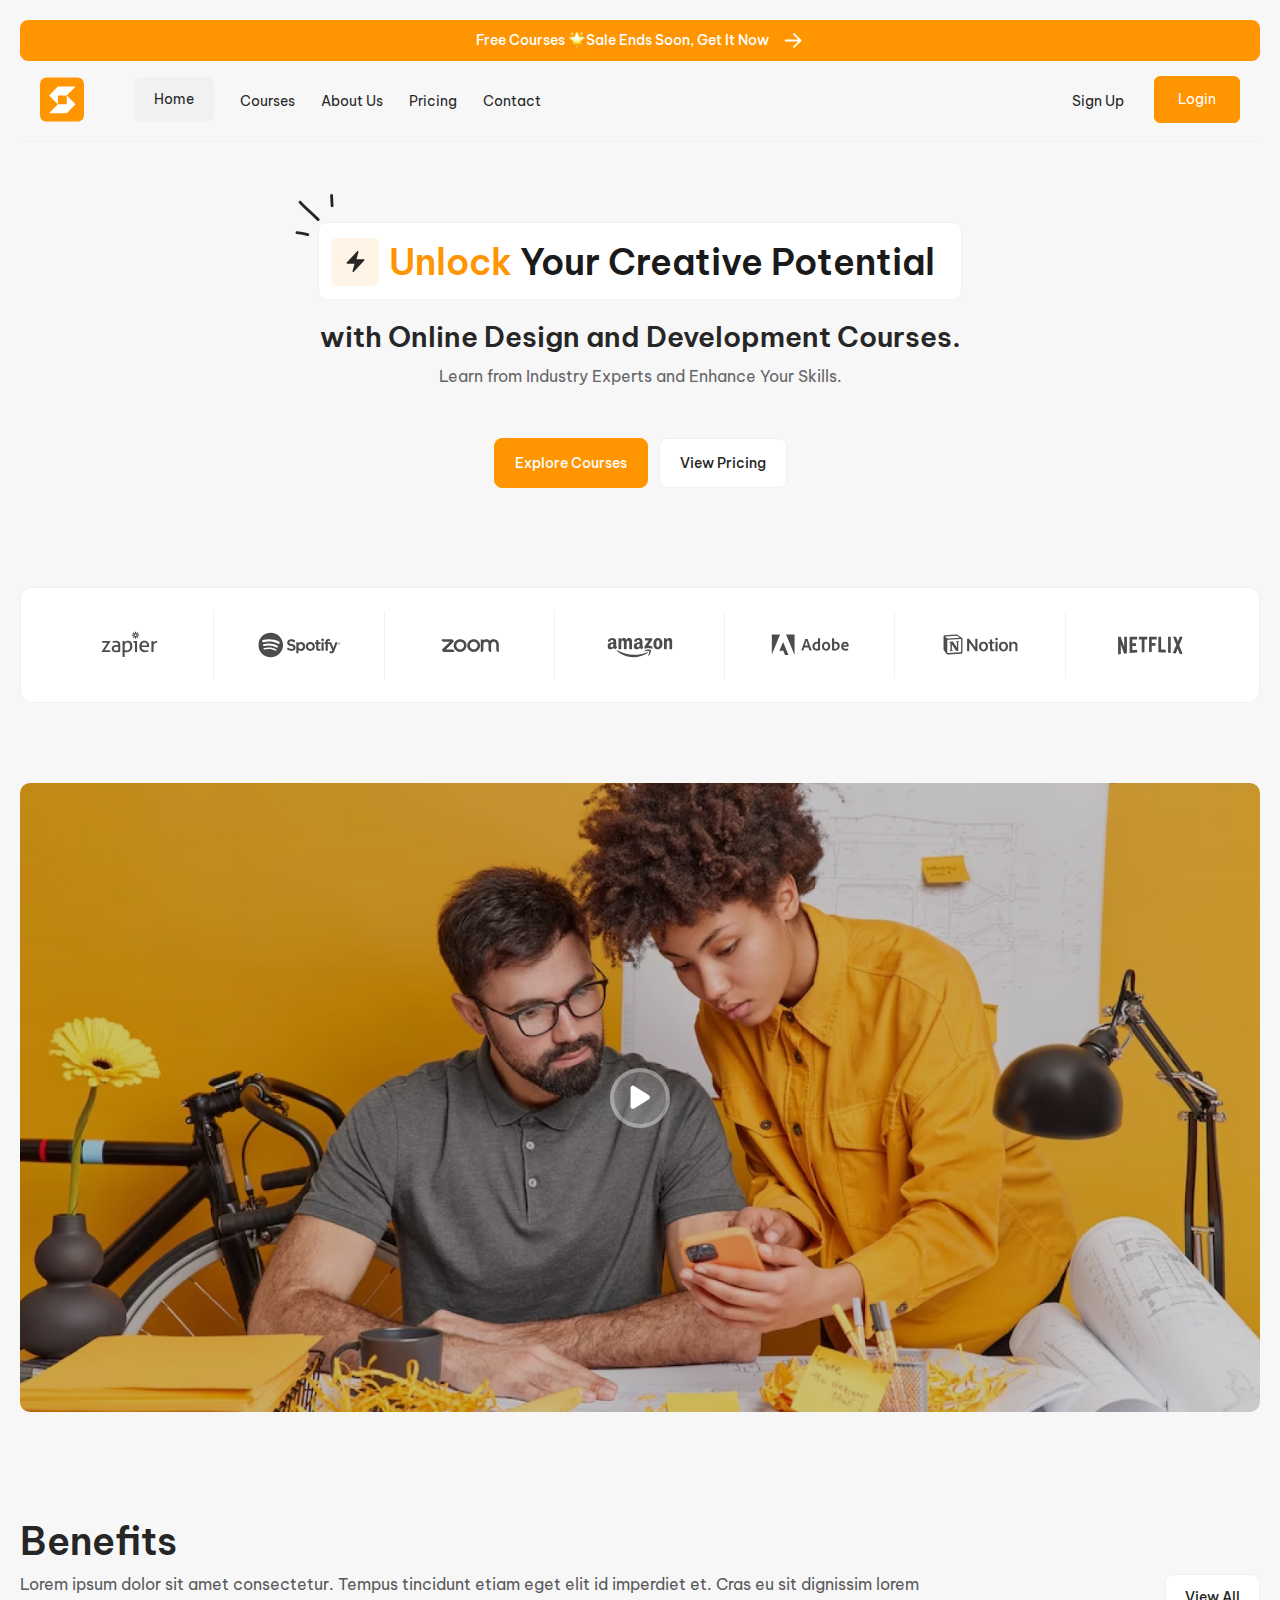
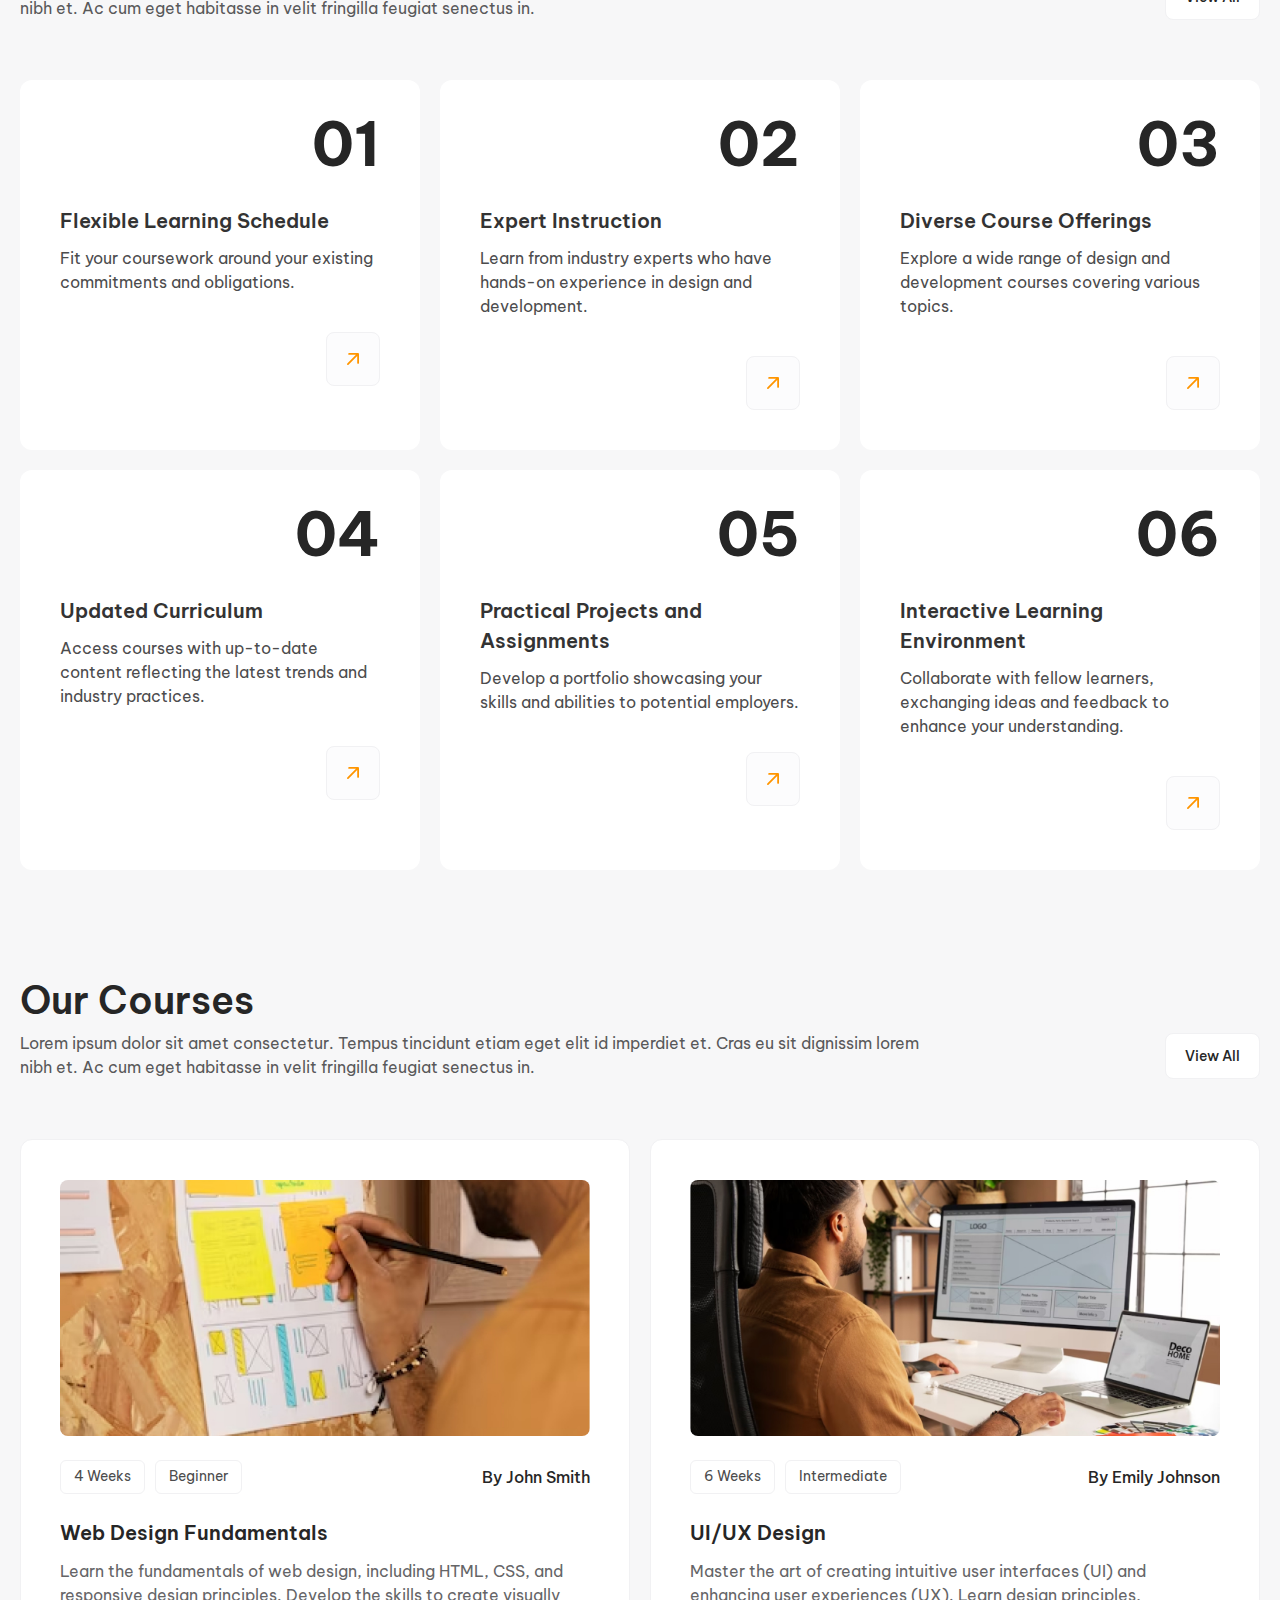
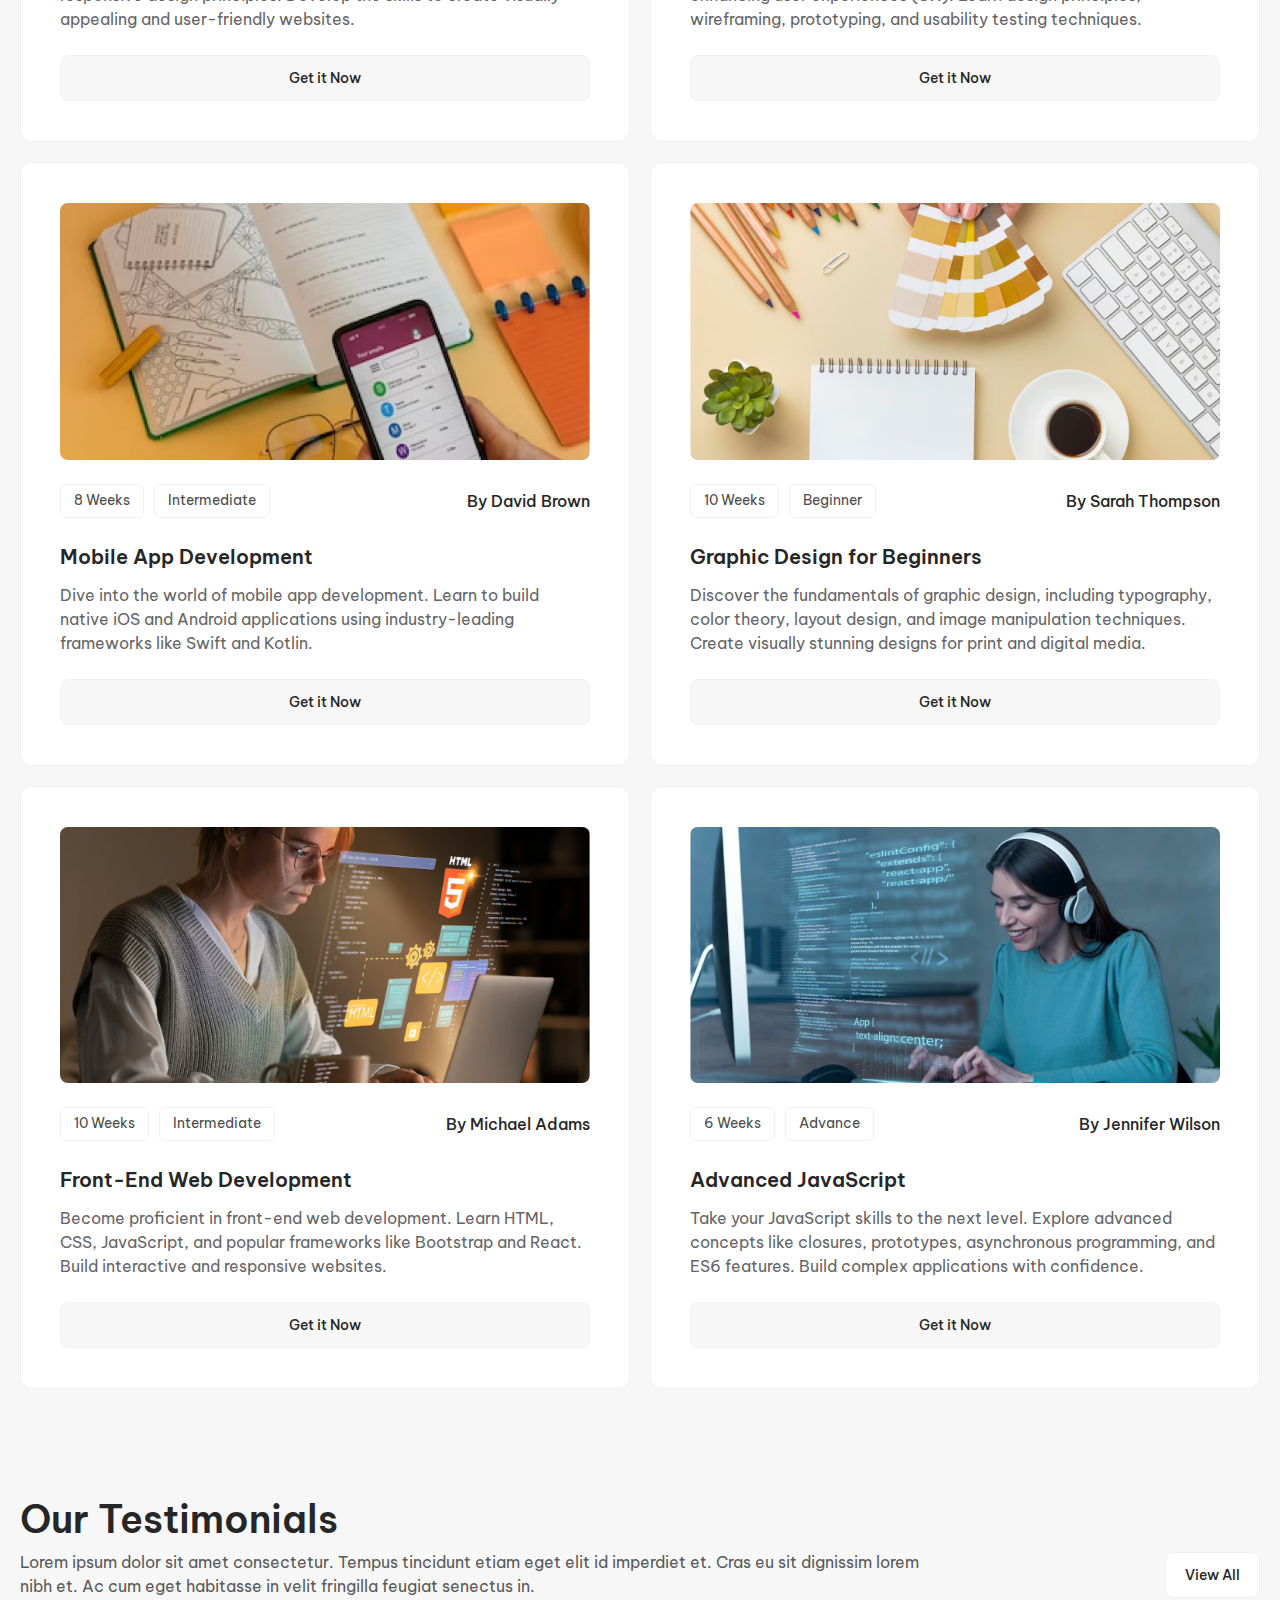
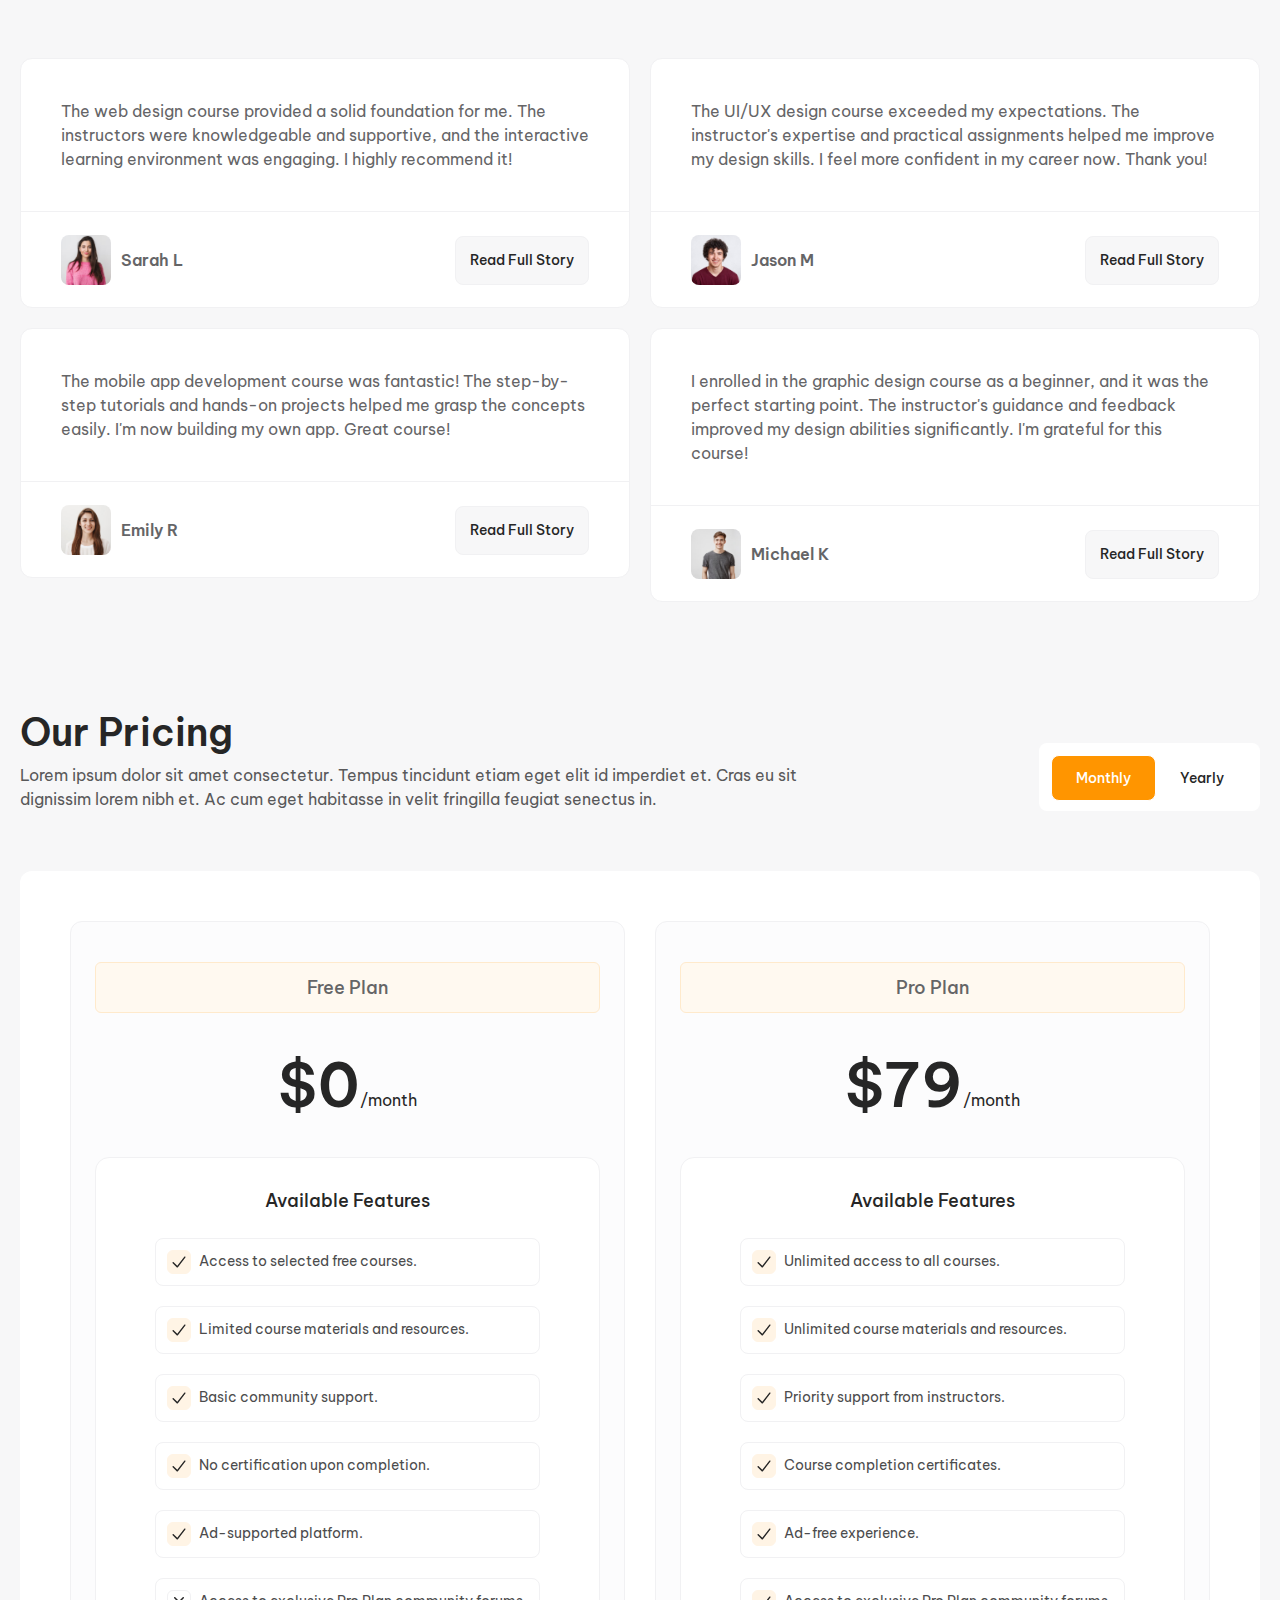
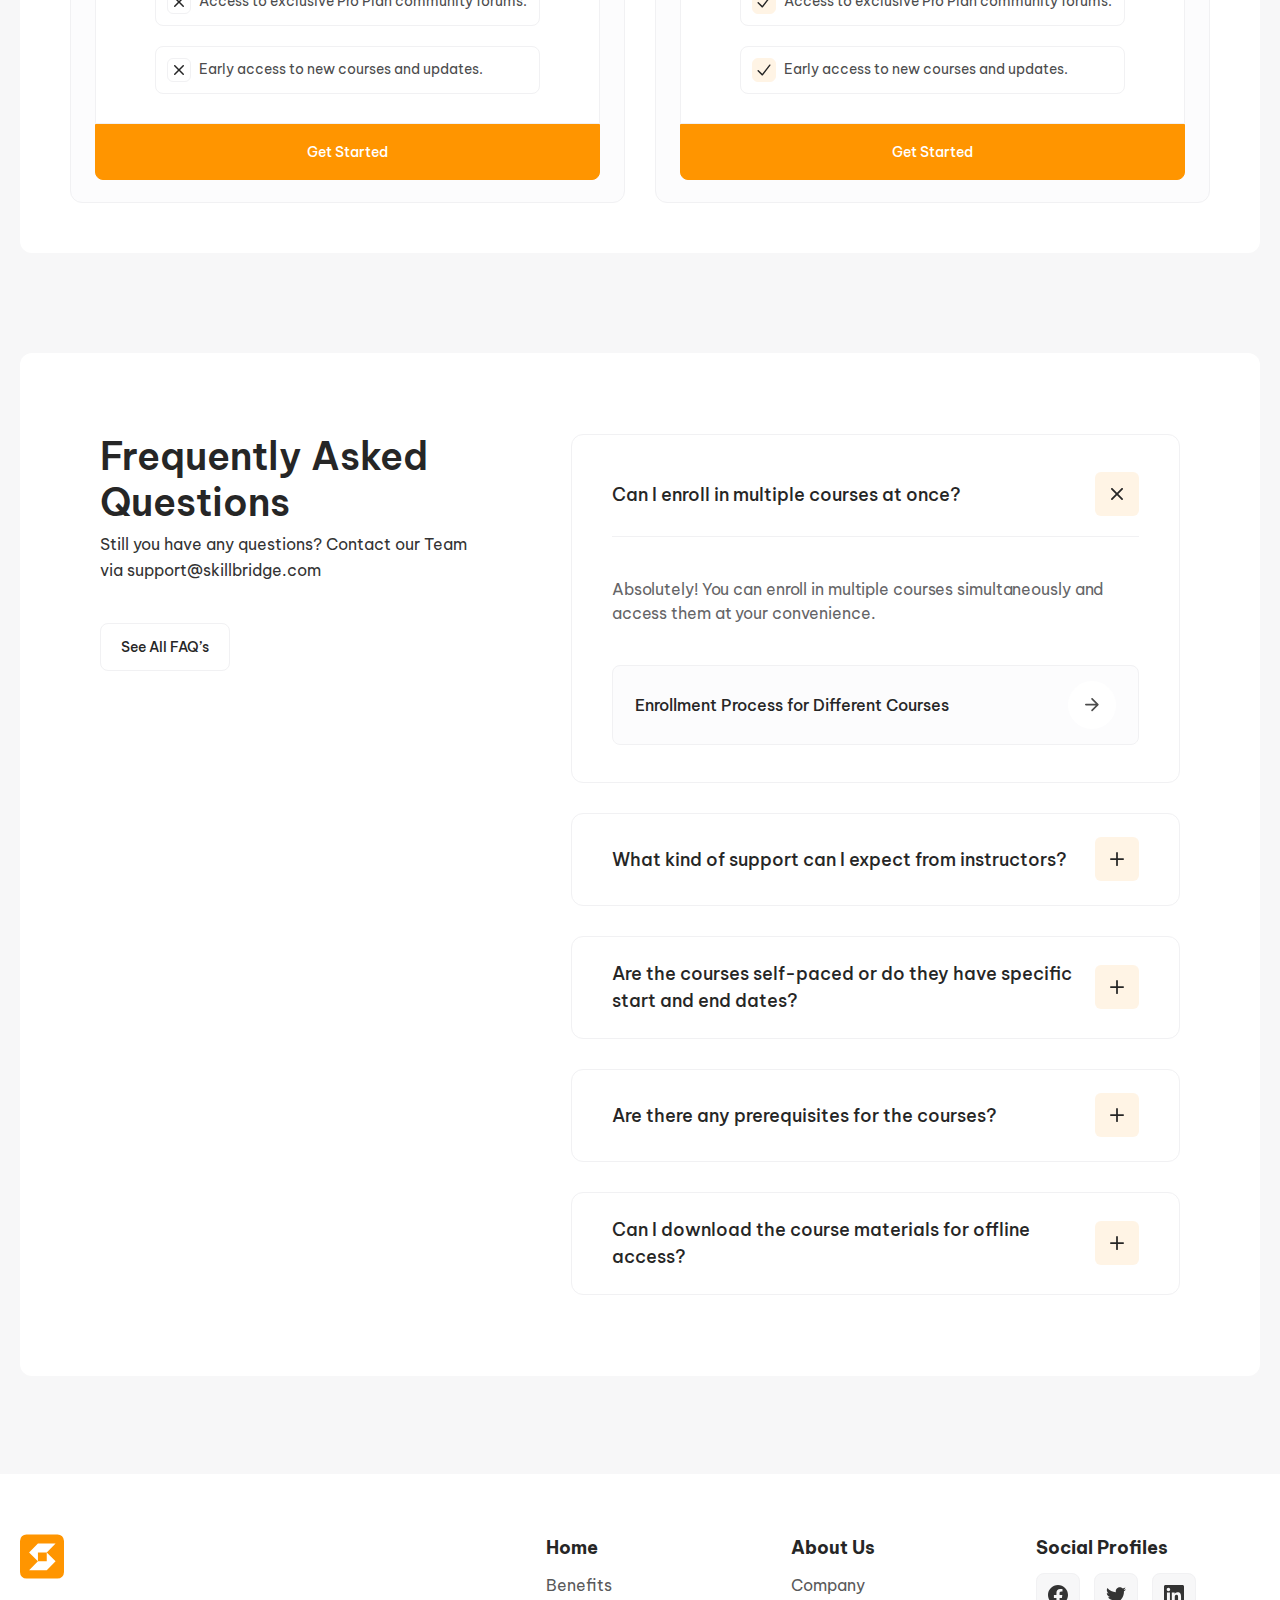
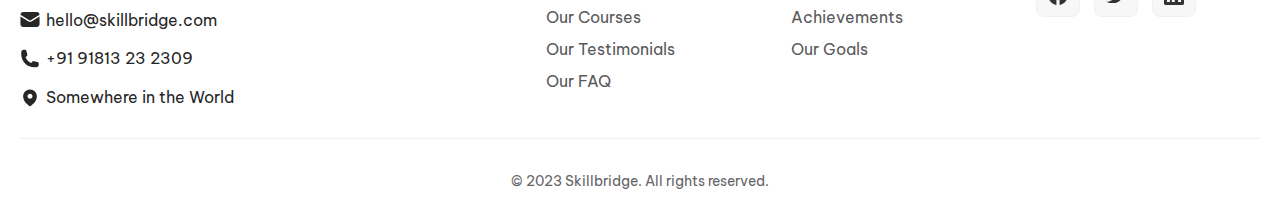
<file: index.html>
<!DOCTYPE html>
<html lang="en">
  <head>
    <meta charset="UTF-8" />
    <meta name="viewport" content="width=device-width, initial-scale=1.0" />
    <link
      rel="shortcut icon"
      href="./assets/img/favicon.png"
      type="image/x-icon"
    />
    <title>Skillbridge</title>
    <meta
      name="description"
      content="Skillbridge provides the online design and development courses."
    />
    <link rel="preconnect" href="https://fonts.googleapis.com" />
    <link rel="preconnect" href="https://fonts.gstatic.com" crossorigin />
    <link
      href="https://fonts.googleapis.com/css2?family=Be+Vietnam+Pro:wght@200;300;400;500;600;700;800;900&display=swap"
      rel="stylesheet"
    />
    <link
      rel="stylesheet"
      href="./assets//vendors/swiperjs/swiper-bundle.min.css"
    />
    <link rel="stylesheet" href="./assets/css/style.css" />
  </head>
  <body>
    <a class="accessibility" href="#main">Skip to content</a>
    <noscript>
      <div>Your browser's JavaScript is disabled.</div>
    </noscript>
    <div class="wrapper" id="wrapper">
      <header class="header">
        <div class="container container--lg px-0">
          <a href="#" class="btn btn--full btn--primary btn--header">
            <span class="btn__text">
              Free Courses
              <img src="./assets/img/icon-star.png" alt="star" /> Sale Ends
              Soon, Get It Now
            </span>
            <div class="btn__icon">
              <svg
                width="24"
                height="25"
                viewBox="0 0 24 25"
                fill="none"
                xmlns="http://www.w3.org/2000/svg"
                aria-hidden="true"
              >
                <path
                  fill-rule="evenodd"
                  clip-rule="evenodd"
                  d="M3.59998 12.5002C3.59998 12.0031 4.00292 11.6002 4.49998 11.6002L17.2655 11.6002L12.2762 6.84894C11.9179 6.50443 11.9067 5.93469 12.2512 5.5764C12.5957 5.2181 13.1655 5.20693 13.5238 5.55144L20.1238 11.8514C20.3002 12.0211 20.4 12.2554 20.4 12.5002C20.4 12.745 20.3002 12.9793 20.1238 13.1489L13.5238 19.4489C13.1655 19.7935 12.5957 19.7823 12.2512 19.424C11.9067 19.0657 11.9179 18.496 12.2762 18.1514L17.2655 13.4002L4.49998 13.4002C4.00292 13.4002 3.59998 12.9973 3.59998 12.5002Z"
                  fill="white"
                />
              </svg>
            </div>
          </a>

          <div class="header__bottom">
            <div class="container">
              <div class="header__inner">
                <div class="header__logo">
                  <a href="index.html">
                    <img src="./assets/img/logo.svg" alt="Skillbridge" />
                  </a>
                </div>

                <div class="nav-menu">
                  <button class="nav__toggler" aria-label="Navigation Toggler">
                    <svg
                      width="26"
                      height="17"
                      viewBox="0 0 26 17"
                      fill="none"
                      xmlns="http://www.w3.org/2000/svg"
                      aria-hidden="true"
                    >
                      <path
                        fill-rule="evenodd"
                        clip-rule="evenodd"
                        d="M0.25 1.0625C0.25 0.475697 0.725697 0 1.3125 0H24.6875C25.2743 0 25.75 0.475697 25.75 1.0625C25.75 1.6493 25.2743 2.125 24.6875 2.125H1.3125C0.725697 2.125 0.25 1.6493 0.25 1.0625ZM0.25 8.5C0.25 7.9132 0.725697 7.4375 1.3125 7.4375H24.6875C25.2743 7.4375 25.75 7.9132 25.75 8.5C25.75 9.0868 25.2743 9.5625 24.6875 9.5625H1.3125C0.725697 9.5625 0.25 9.0868 0.25 8.5ZM11.9375 15.9375C11.9375 15.3507 12.4132 14.875 13 14.875H24.6875C25.2743 14.875 25.75 15.3507 25.75 15.9375C25.75 16.5243 25.2743 17 24.6875 17H13C12.4132 17 11.9375 16.5243 11.9375 15.9375Z"
                        fill="#262626"
                      />
                    </svg>
                  </button>
                  <nav class="nav__menu" aria-label="Main Navigation">
                    <ul class="list-reset menu">
                      <li class="active">
                        <a href="#" aria-current="page">Home</a>
                      </li>
                      <li><a href="#">Courses</a></li>
                      <li><a href="#">About Us</a></li>
                      <li><a href="#">Pricing</a></li>
                      <li><a href="#">Contact</a></li>
                    </ul>
                  </nav>
                </div>
                <nav class="auth__menu" aria-label="Auth Navigation">
                  <ul class="list-reset menu">
                    <li><a href="#">Sign Up</a></li>
                    <li class="header__btn">
                      <a href="#">Login</a>
                    </li>
                  </ul>
                </nav>
              </div>
            </div>
          </div>
        </div>
      </header>
      <div class="page-holder">
        <main id="main" class="main">
          <section class="banner-block">
            <div class="container">
              <div class="banner__title">
                <div class="title__icon">
                  <svg
                    width="27"
                    height="30"
                    viewBox="0 0 27 30"
                    fill="none"
                    xmlns="http://www.w3.org/2000/svg"
                    aria-hidden="true"
                  >
                    <path
                      fill-rule="evenodd"
                      clip-rule="evenodd"
                      d="M17.2049 0.259515C17.6317 0.497434 17.8411 0.995722 17.7126 1.4671L14.8911 11.8125H25.1875C25.6106 11.8125 25.9934 12.0635 26.162 12.4516C26.3306 12.8396 26.2529 13.2907 25.9643 13.6L11.0893 29.5375C10.7559 29.8947 10.2219 29.9785 9.79514 29.7406C9.36839 29.5026 9.1589 29.0044 9.28746 28.533L12.1089 18.1875H1.81252C1.38944 18.1875 1.00667 17.9365 0.838054 17.5485C0.669435 17.1605 0.747099 16.7094 1.03578 16.4001L15.9108 0.462573C16.2442 0.105385 16.7782 0.0215962 17.2049 0.259515Z"
                      fill="#262626"
                    />
                  </svg>
                </div>
                <h1 class="title__text">
                  <span class="text-primary">Unlock</span> Your Creative
                  Potential
                </h1>
              </div>
              <div class="banner__text">
                <p class="h2">with Online Design and Development Courses.</p>
                <p>Learn from Industry Experts and Enhance Your Skills.</p>
              </div>

              <div class="banner__btn">
                <a href="#" class="btn btn--primary">Explore Courses</a>
                <a href="#" class="btn">View Pricing</a>
              </div>
            </div>
          </section>
          <div class="partners-block">
            <div class="container">
              <div class="partner__logos">
                <div class="swiper-wrapper">
                  <div class="swiper-slide">
                    <figure class="partner__logo">
                      <img src="./assets/img/zapier-logo.svg" alt="Zapier" />
                    </figure>
                  </div>
                  <div class="swiper-slide">
                    <figure class="partner__logo">
                      <img src="./assets/img/spotify-logo.svg" alt="Spotify" />
                    </figure>
                  </div>
                  <div class="swiper-slide">
                    <figure class="partner__logo">
                      <img src="./assets/img/zoom-logo.svg" alt="Zoom" />
                    </figure>
                  </div>
                  <div class="swiper-slide">
                    <figure class="partner__logo">
                      <img src="./assets/img/amazon-logo.svg" alt="Amazon" />
                    </figure>
                  </div>
                  <div class="swiper-slide">
                    <figure class="partner__logo">
                      <img src="./assets/img/adobe-logo.svg" alt="Adobe" />
                    </figure>
                  </div>
                  <div class="swiper-slide">
                    <figure class="partner__logo">
                      <img src="./assets/img/notion-logo.svg" alt="Notion" />
                    </figure>
                  </div>
                  <div class="swiper-slide">
                    <figure class="partner__logo">
                      <img src="./assets/img/netflix-logo.svg" alt="Netflix" />
                    </figure>
                  </div>
                </div>
              </div>
            </div>
          </div>
          <div class="video-block">
            <div class="container">
              <div class="video__wrapper">
                <a href="#" aria-label="Skillbridge Introduction">
                  <img
                    src="./assets/img/video-thumbnail.jpg"
                    alt="Video thumbnail"
                  />
                  <div class="btn-play">
                    <svg
                      width="28"
                      height="34"
                      viewBox="0 0 28 34"
                      fill="none"
                      xmlns="http://www.w3.org/2000/svg"
                      aria-hidden="true"
                    >
                      <path
                        d="M5.85994 1.24911C3.66247 -0.136253 0.800049 1.44295 0.800049 4.04066V29.9592C0.800049 32.5569 3.66247 34.1361 5.85994 32.7507L26.416 19.7915C28.4695 18.4969 28.4695 15.5029 26.416 14.2084L5.85994 1.24911Z"
                        fill="white"
                      />
                    </svg>
                  </div>
                </a>
              </div>
            </div>
          </div>
          <section class="benefits-block">
            <div class="container">
              <div class="title-holder">
                <div class="title__content">
                  <h2 class="title__heading">Benefits</h2>
                  <p>
                    Lorem ipsum dolor sit amet consectetur. Tempus tincidunt
                    etiam eget elit id imperdiet et. Cras eu sit dignissim lorem
                    nibh et. Ac cum eget habitasse in velit fringilla feugiat
                    senectus in.
                  </p>
                </div>
                <div class="title__btn">
                  <a href="#" class="btn">View All</a>
                </div>
              </div>
              <div class="row">
                <div class="col-4">
                  <div class="card benefit--card">
                    <strong class="card__count">01</strong>
                    <div class="card__content">
                      <h3 class="card__title">
                        <a href="#">Flexible Learning Schedule</a>
                      </h3>
                      <p>
                        Fit your coursework around your existing commitments and
                        obligations.
                      </p>
                    </div>
                    <div class="card__btn">
                      <a
                        href="#"
                        class="btn btn--gray btn--arrow"
                        aria-label="Learn More"
                      >
                        <span class="btn__icon">
                          <svg
                            width="26"
                            height="26"
                            viewBox="0 0 26 26"
                            fill="none"
                            xmlns="http://www.w3.org/2000/svg"
                            aria-hidden="true"
                          >
                            <path
                              fill-rule="evenodd"
                              clip-rule="evenodd"
                              d="M6.78557 19.2144C7.16633 19.5952 7.78367 19.5952 8.16443 19.2144L17.55 9.82886V17.225C17.55 17.7635 17.9865 18.2 18.525 18.2C19.0635 18.2 19.5 17.7635 19.5 17.225V7.475C19.5 6.93652 19.0635 6.5 18.525 6.5H8.775C8.23652 6.5 7.8 6.93652 7.8 7.475C7.8 8.01348 8.23652 8.45 8.775 8.45H16.1711L6.78557 17.8356C6.40481 18.2163 6.40481 18.8337 6.78557 19.2144Z"
                              fill="#FF9500"
                            />
                          </svg>
                        </span>
                      </a>
                    </div>
                  </div>
                </div>
                <div class="col-4">
                  <div class="card benefit--card">
                    <strong class="card__count">02</strong>
                    <div class="card__content">
                      <h3 class="card__title">
                        <a href="#">Expert Instruction</a>
                      </h3>
                      <p>
                        Learn from industry experts who have hands-on experience
                        in design and development.
                      </p>
                    </div>
                    <div class="card__btn">
                      <a
                        href="#"
                        class="btn btn--gray btn--arrow"
                        aria-label="Learn More"
                      >
                        <span class="btn__icon">
                          <svg
                            width="26"
                            height="26"
                            viewBox="0 0 26 26"
                            fill="none"
                            xmlns="http://www.w3.org/2000/svg"
                            aria-hidden="true"
                          >
                            <path
                              fill-rule="evenodd"
                              clip-rule="evenodd"
                              d="M6.78557 19.2144C7.16633 19.5952 7.78367 19.5952 8.16443 19.2144L17.55 9.82886V17.225C17.55 17.7635 17.9865 18.2 18.525 18.2C19.0635 18.2 19.5 17.7635 19.5 17.225V7.475C19.5 6.93652 19.0635 6.5 18.525 6.5H8.775C8.23652 6.5 7.8 6.93652 7.8 7.475C7.8 8.01348 8.23652 8.45 8.775 8.45H16.1711L6.78557 17.8356C6.40481 18.2163 6.40481 18.8337 6.78557 19.2144Z"
                              fill="#FF9500"
                            />
                          </svg>
                        </span>
                      </a>
                    </div>
                  </div>
                </div>
                <div class="col-4">
                  <div class="card benefit--card">
                    <strong class="card__count">03</strong>
                    <div class="card__content">
                      <h3 class="card__title">
                        <a href="#">Diverse Course Offerings</a>
                      </h3>
                      <p>
                        Explore a wide range of design and development courses
                        covering various topics.
                      </p>
                    </div>
                    <div class="card__btn">
                      <a
                        href="#"
                        class="btn btn--gray btn--arrow"
                        aria-label="Learn More"
                      >
                        <span class="btn__icon">
                          <svg
                            width="26"
                            height="26"
                            viewBox="0 0 26 26"
                            fill="none"
                            xmlns="http://www.w3.org/2000/svg"
                            aria-hidden="true"
                          >
                            <path
                              fill-rule="evenodd"
                              clip-rule="evenodd"
                              d="M6.78557 19.2144C7.16633 19.5952 7.78367 19.5952 8.16443 19.2144L17.55 9.82886V17.225C17.55 17.7635 17.9865 18.2 18.525 18.2C19.0635 18.2 19.5 17.7635 19.5 17.225V7.475C19.5 6.93652 19.0635 6.5 18.525 6.5H8.775C8.23652 6.5 7.8 6.93652 7.8 7.475C7.8 8.01348 8.23652 8.45 8.775 8.45H16.1711L6.78557 17.8356C6.40481 18.2163 6.40481 18.8337 6.78557 19.2144Z"
                              fill="#FF9500"
                            />
                          </svg>
                        </span>
                      </a>
                    </div>
                  </div>
                </div>
                <div class="col-4">
                  <div class="card benefit--card">
                    <strong class="card__count">04</strong>
                    <div class="card__content">
                      <h3 class="card__title">
                        <a href="#">Updated Curriculum</a>
                      </h3>
                      <p>
                        Access courses with up-to-date content reflecting the
                        latest trends and industry practices.
                      </p>
                    </div>
                    <div class="card__btn">
                      <a
                        href="#"
                        class="btn btn--gray btn--arrow"
                        aria-label="Learn More"
                      >
                        <span class="btn__icon">
                          <svg
                            width="26"
                            height="26"
                            viewBox="0 0 26 26"
                            fill="none"
                            xmlns="http://www.w3.org/2000/svg"
                            aria-hidden="true"
                          >
                            <path
                              fill-rule="evenodd"
                              clip-rule="evenodd"
                              d="M6.78557 19.2144C7.16633 19.5952 7.78367 19.5952 8.16443 19.2144L17.55 9.82886V17.225C17.55 17.7635 17.9865 18.2 18.525 18.2C19.0635 18.2 19.5 17.7635 19.5 17.225V7.475C19.5 6.93652 19.0635 6.5 18.525 6.5H8.775C8.23652 6.5 7.8 6.93652 7.8 7.475C7.8 8.01348 8.23652 8.45 8.775 8.45H16.1711L6.78557 17.8356C6.40481 18.2163 6.40481 18.8337 6.78557 19.2144Z"
                              fill="#FF9500"
                            />
                          </svg>
                        </span>
                      </a>
                    </div>
                  </div>
                </div>
                <div class="col-4">
                  <div class="card benefit--card">
                    <strong class="card__count">05</strong>
                    <div class="card__content">
                      <h3 class="card__title">
                        <a href="#">Practical Projects and Assignments</a>
                      </h3>
                      <p>
                        Develop a portfolio showcasing your skills and abilities
                        to potential employers.
                      </p>
                    </div>
                    <div class="card__btn">
                      <a
                        href="#"
                        class="btn btn--gray btn--arrow"
                        aria-label="Learn More"
                      >
                        <span class="btn__icon">
                          <svg
                            width="26"
                            height="26"
                            viewBox="0 0 26 26"
                            fill="none"
                            xmlns="http://www.w3.org/2000/svg"
                            aria-hidden="true"
                          >
                            <path
                              fill-rule="evenodd"
                              clip-rule="evenodd"
                              d="M6.78557 19.2144C7.16633 19.5952 7.78367 19.5952 8.16443 19.2144L17.55 9.82886V17.225C17.55 17.7635 17.9865 18.2 18.525 18.2C19.0635 18.2 19.5 17.7635 19.5 17.225V7.475C19.5 6.93652 19.0635 6.5 18.525 6.5H8.775C8.23652 6.5 7.8 6.93652 7.8 7.475C7.8 8.01348 8.23652 8.45 8.775 8.45H16.1711L6.78557 17.8356C6.40481 18.2163 6.40481 18.8337 6.78557 19.2144Z"
                              fill="#FF9500"
                            />
                          </svg>
                        </span>
                      </a>
                    </div>
                  </div>
                </div>
                <div class="col-4">
                  <div class="card benefit--card">
                    <strong class="card__count">06</strong>
                    <div class="card__content">
                      <h3 class="card__title">
                        <a href="#">Interactive Learning Environment</a>
                      </h3>
                      <p>
                        Collaborate with fellow learners, exchanging ideas and
                        feedback to enhance your understanding.
                      </p>
                    </div>
                    <div class="card__btn">
                      <a
                        href="#"
                        class="btn btn--gray btn--arrow"
                        aria-label="Learn More"
                      >
                        <span class="btn__icon">
                          <svg
                            width="26"
                            height="26"
                            viewBox="0 0 26 26"
                            fill="none"
                            xmlns="http://www.w3.org/2000/svg"
                            aria-hidden="true"
                          >
                            <path
                              fill-rule="evenodd"
                              clip-rule="evenodd"
                              d="M6.78557 19.2144C7.16633 19.5952 7.78367 19.5952 8.16443 19.2144L17.55 9.82886V17.225C17.55 17.7635 17.9865 18.2 18.525 18.2C19.0635 18.2 19.5 17.7635 19.5 17.225V7.475C19.5 6.93652 19.0635 6.5 18.525 6.5H8.775C8.23652 6.5 7.8 6.93652 7.8 7.475C7.8 8.01348 8.23652 8.45 8.775 8.45H16.1711L6.78557 17.8356C6.40481 18.2163 6.40481 18.8337 6.78557 19.2144Z"
                              fill="#FF9500"
                            />
                          </svg>
                        </span>
                      </a>
                    </div>
                  </div>
                </div>
              </div>
            </div>
          </section>
          <section class="courses-block">
            <div class="container">
              <div class="title-holder">
                <div class="title__content">
                  <h2 class="title__heading">Our Courses</h2>
                  <p>
                    Lorem ipsum dolor sit amet consectetur. Tempus tincidunt
                    etiam eget elit id imperdiet et. Cras eu sit dignissim lorem
                    nibh et. Ac cum eget habitasse in velit fringilla feugiat
                    senectus in.
                  </p>
                </div>
                <div class="title__btn">
                  <a href="#" class="btn">View All</a>
                </div>
              </div>
              <div class="row gap-xl-30">
                <div class="col-6">
                  <article class="card card--course">
                    <figure class="card__img">
                      <a href="#">
                        <img
                          src="./assets/img/writing-note-for-wireframe.jpg"
                          alt="writing note for wireframe"
                        />
                      </a>
                    </figure>
                    <div class="card__meta">
                      <ul class="list-reset card__tags">
                        <li><a href="#">4 Weeks</a></li>
                        <li><a href="#">Beginner</a></li>
                      </ul>
                      <span class="card__author">By John Smith</span>
                    </div>
                    <div class="card__body">
                      <h3 class="card__title">
                        <a href="#">Web Design Fundamentals</a>
                      </h3>
                      <p>
                        Learn the fundamentals of web design, including HTML,
                        CSS, and responsive design principles. Develop the
                        skills to create visually appealing and user-friendly
                        websites.
                      </p>
                    </div>
                    <div class="card__btn">
                      <a href="#" class="btn btn--light btn--full"
                        >Get it Now</a
                      >
                    </div>
                  </article>
                </div>
                <div class="col-6">
                  <article class="card card--course">
                    <figure class="card__img">
                      <a href="#">
                        <img
                          src="./assets/img/designing-wireframe.jpg"
                          alt="designing wireframe"
                        />
                      </a>
                    </figure>
                    <div class="card__meta">
                      <ul class="list-reset card__tags">
                        <li><a href="#">6 Weeks</a></li>
                        <li><a href="#">Intermediate</a></li>
                      </ul>
                      <span class="card__author">By Emily Johnson</span>
                    </div>
                    <div class="card__body">
                      <h3 class="card__title">
                        <a href="#">UI/UX Design</a>
                      </h3>
                      <p>
                        Master the art of creating intuitive user interfaces
                        (UI) and enhancing user experiences (UX). Learn design
                        principles, wireframing, prototyping, and usability
                        testing techniques.
                      </p>
                    </div>
                    <div class="card__btn">
                      <a href="#" class="btn btn--light btn--full"
                        >Get it Now</a
                      >
                    </div>
                  </article>
                </div>
                <div class="col-6">
                  <article class="card card--course">
                    <figure class="card__img">
                      <a href="#">
                        <img
                          src="./assets/img/testing-mobile-app.jpg"
                          alt="testing mobile app"
                        />
                      </a>
                    </figure>
                    <div class="card__meta">
                      <ul class="list-reset card__tags">
                        <li><a href="#">8 Weeks</a></li>
                        <li><a href="#">Intermediate</a></li>
                      </ul>
                      <span class="card__author">By David Brown</span>
                    </div>
                    <div class="card__body">
                      <h3 class="card__title">
                        <a href="#">Mobile App Development</a>
                      </h3>
                      <p>
                        Dive into the world of mobile app development. Learn to
                        build native iOS and Android applications using
                        industry-leading frameworks like Swift and Kotlin.
                      </p>
                    </div>
                    <div class="card__btn">
                      <a href="#" class="btn btn--light btn--full"
                        >Get it Now</a
                      >
                    </div>
                  </article>
                </div>
                <div class="col-6">
                  <article class="card card--course">
                    <figure class="card__img">
                      <a href="#">
                        <img
                          src="./assets/img/choosing-the-color-for-design.jpg"
                          alt="choosing the color for design"
                        />
                      </a>
                    </figure>
                    <div class="card__meta">
                      <ul class="list-reset card__tags">
                        <li><a href="#">10 Weeks</a></li>
                        <li><a href="#">Beginner</a></li>
                      </ul>
                      <span class="card__author">By Sarah Thompson</span>
                    </div>
                    <div class="card__body">
                      <h3 class="card__title">
                        <a href="#">Graphic Design for Beginners</a>
                      </h3>
                      <p>
                        Discover the fundamentals of graphic design, including
                        typography, color theory, layout design, and image
                        manipulation techniques. Create visually stunning
                        designs for print and digital media.
                      </p>
                    </div>
                    <div class="card__btn">
                      <a href="#" class="btn btn--light btn--full"
                        >Get it Now</a
                      >
                    </div>
                  </article>
                </div>
                <div class="col-6">
                  <article class="card card--course">
                    <figure class="card__img">
                      <a href="#">
                        <img
                          src="./assets/img/developing-website.jpg"
                          alt="Developing website"
                        />
                      </a>
                    </figure>
                    <div class="card__meta">
                      <ul class="list-reset card__tags">
                        <li><a href="#">10 Weeks</a></li>
                        <li><a href="#">Intermediate</a></li>
                      </ul>
                      <span class="card__author">By Michael Adams</span>
                    </div>
                    <div class="card__body">
                      <h3 class="card__title">
                        <a href="#">Front-End Web Development</a>
                      </h3>
                      <p>
                        Become proficient in front-end web development. Learn
                        HTML, CSS, JavaScript, and popular frameworks like
                        Bootstrap and React. Build interactive and responsive
                        websites.
                      </p>
                    </div>
                    <div class="card__btn">
                      <a href="#" class="btn btn--light btn--full"
                        >Get it Now</a
                      >
                    </div>
                  </article>
                </div>
                <div class="col-6">
                  <article class="card card--course">
                    <figure class="card__img">
                      <a href="#">
                        <img
                          src="./assets/img/advance-javascript.jpg"
                          alt="Advance JavaScript"
                        />
                      </a>
                    </figure>
                    <div class="card__meta">
                      <ul class="list-reset card__tags">
                        <li><a href="#">6 Weeks</a></li>
                        <li><a href="#">Advance</a></li>
                      </ul>
                      <span class="card__author">By Jennifer Wilson</span>
                    </div>
                    <div class="card__body">
                      <h3 class="card__title">
                        <a href="#">Advanced JavaScript</a>
                      </h3>
                      <p>
                        Take your JavaScript skills to the next level. Explore
                        advanced concepts like closures, prototypes,
                        asynchronous programming, and ES6 features. Build
                        complex applications with confidence.
                      </p>
                    </div>
                    <div class="card__btn">
                      <a href="#" class="btn btn--light btn--full"
                        >Get it Now</a
                      >
                    </div>
                  </article>
                </div>
              </div>
            </div>
          </section>
          <section class="testimonials-block">
            <div class="container">
              <div class="title-holder">
                <div class="title__content">
                  <h2 class="title__heading">Our Testimonials</h2>
                  <p>
                    Lorem ipsum dolor sit amet consectetur. Tempus tincidunt
                    etiam eget elit id imperdiet et. Cras eu sit dignissim lorem
                    nibh et. Ac cum eget habitasse in velit fringilla feugiat
                    senectus in.
                  </p>
                </div>
                <div class="title__btn">
                  <a href="#" class="btn">View All</a>
                </div>
              </div>
              <div class="row gap-xl-30">
                <div class="col-6">
                  <div class="card card--testimonial">
                    <div class="card__body">
                      <p>
                        The web design course provided a solid foundation for
                        me. The instructors were knowledgeable and supportive,
                        and the interactive learning environment was engaging. I
                        highly recommend it!
                      </p>
                    </div>
                    <div class="card__footer">
                      <div class="author-profile">
                        <figure class="author__img">
                          <img src="./assets/img/sarah-l.jpg" alt="Sarah L" />
                        </figure>
                        <strong class="author__name">Sarah L</strong>
                      </div>
                      <div class="card__btn">
                        <a href="#" class="btn btn--light">Read Full Story</a>
                      </div>
                    </div>
                  </div>
                </div>
                <div class="col-6">
                  <div class="card card--testimonial">
                    <div class="card__body">
                      <p>
                        The UI/UX design course exceeded my expectations. The
                        instructor's expertise and practical assignments helped
                        me improve my design skills. I feel more confident in my
                        career now. Thank you!
                      </p>
                    </div>
                    <div class="card__footer">
                      <div class="author-profile">
                        <figure class="author__img">
                          <img src="./assets/img/jason-m.jpg" alt="Jason M" />
                        </figure>
                        <strong class="author__name">Jason M</strong>
                      </div>
                      <div class="card__btn">
                        <a href="#" class="btn btn--light">Read Full Story</a>
                      </div>
                    </div>
                  </div>
                </div>
                <div class="col-6">
                  <div class="card card--testimonial">
                    <div class="card__body">
                      <p>
                        The mobile app development course was fantastic! The
                        step-by-step tutorials and hands-on projects helped me
                        grasp the concepts easily. I'm now building my own app.
                        Great course!
                      </p>
                    </div>
                    <div class="card__footer">
                      <div class="author-profile">
                        <figure class="author__img">
                          <img src="./assets/img/emily-r.jpg" alt="Emily R" />
                        </figure>
                        <strong class="author__name">Emily R</strong>
                      </div>
                      <div class="card__btn">
                        <a href="#" class="btn btn--light">Read Full Story</a>
                      </div>
                    </div>
                  </div>
                </div>
                <div class="col-6">
                  <div class="card card--testimonial">
                    <div class="card__body">
                      <p>
                        I enrolled in the graphic design course as a beginner,
                        and it was the perfect starting point. The instructor's
                        guidance and feedback improved my design abilities
                        significantly. I'm grateful for this course!
                      </p>
                    </div>
                    <div class="card__footer">
                      <div class="author-profile">
                        <figure class="author__img">
                          <img
                            src="./assets/img/michael-k.jpg"
                            alt="Michael K"
                          />
                        </figure>
                        <strong class="author__name">Michael K</strong>
                      </div>
                      <div class="card__btn">
                        <a href="#" class="btn btn--light">Read Full Story</a>
                      </div>
                    </div>
                  </div>
                </div>
              </div>
            </div>
          </section>
          <section class="pricing-block" data-tab>
            <div class="container">
              <div class="title-holder title-holder--pricing">
                <div class="title__content">
                  <h2 class="title__heading">Our Pricing</h2>
                  <p>
                    Lorem ipsum dolor sit amet consectetur. Tempus tincidunt
                    etiam eget elit id imperdiet et. Cras eu sit dignissim lorem
                    nibh et. Ac cum eget habitasse in velit fringilla feugiat
                    senectus in.
                  </p>
                </div>
                <div class="title__btn tab-btn__wrapper">
                  <div class="nav-buttons" role="tablist" data-tab-btns>
                    <button
                      class="btn btn--primary"
                      data-target="#content-month"
                      role="tab"
                      data-tab-btn
                    >
                      Monthly
                    </button>
                    <button
                      class="btn"
                      data-target="#content-year"
                      role="tab"
                      data-tab-btn
                    >
                      Yearly
                    </button>
                  </div>
                </div>
              </div>
              <div class="tab-container" data-tab-container>
                <div
                  id="content-month"
                  class="tab-content"
                  aria-expanded="true"
                  role="tabpanel"
                  data-tab-content
                >
                  <div class="row gap-md-30 row--pricing">
                    <div class="col-6">
                      <div class="card card--pricing">
                        <strong class="card__label"> Free Plan </strong>
                        <div class="card__price">
                          <strong class="price">$0</strong>
                          <span class="price-label">/month</span>
                        </div>
                        <div class="card__feature-wrap">
                          <div class="card__features">
                            <strong class="card__title"
                              >Available Features</strong
                            >
                            <ul class="list-reset feature__list">
                              <li>Access to selected free courses.</li>
                              <li>Limited course materials and resources.</li>
                              <li>Basic community support.</li>
                              <li>No certification upon completion.</li>
                              <li>Ad-supported platform.</li>
                              <li class="not-included">
                                Access to exclusive Pro Plan community forums.
                              </li>
                              <li class="not-included">
                                Early access to new courses and updates.
                              </li>
                            </ul>
                          </div>
                          <a href="#" class="btn btn--primary btn--full"
                            >Get Started</a
                          >
                        </div>
                      </div>
                    </div>
                    <div class="col-6">
                      <div class="card card--pricing">
                        <strong class="card__label"> Pro Plan </strong>
                        <div class="card__price">
                          <strong class="price">$79</strong>
                          <span class="price-label">/month</span>
                        </div>
                        <div class="card__feature-wrap">
                          <div class="card__features">
                            <strong class="card__title"
                              >Available Features</strong
                            >
                            <ul class="list-reset feature__list">
                              <li>Unlimited access to all courses.</li>
                              <li>Unlimited course materials and resources.</li>
                              <li>Priority support from instructors.</li>
                              <li>Course completion certificates.</li>
                              <li>Ad-free experience.</li>
                              <li>
                                Access to exclusive Pro Plan community forums.
                              </li>
                              <li>Early access to new courses and updates.</li>
                            </ul>
                          </div>
                          <a href="#" class="btn btn--primary btn--full"
                            >Get Started</a
                          >
                        </div>
                      </div>
                    </div>
                  </div>
                </div>
                <div
                  id="content-year"
                  class="tab-content"
                  aria-expanded="false"
                  role="tabpanel"
                  data-tab-content
                >
                  <div class="row gap-md-30">
                    <div class="col-6">
                      <div class="card card--pricing">
                        <strong class="card__label"> Free Plan </strong>
                        <div class="card__price">
                          <strong class="price">$0</strong>
                          <span class="price-label">/year</span>
                        </div>
                        <div class="card__feature-wrap">
                          <div class="card__features">
                            <strong class="card__title"
                              >Available Features</strong
                            >
                            <ul class="list-reset feature__list">
                              <li>Access to selected free courses.</li>
                              <li>Limited course materials and resources.</li>
                              <li>Basic community support.</li>
                              <li>No certification upon completion.</li>
                              <li>Ad-supported platform.</li>
                              <li class="not-included">
                                Access to exclusive Pro Plan community forums.
                              </li>
                              <li class="not-included">
                                Early access to new courses and updates.
                              </li>
                            </ul>
                          </div>
                          <a href="#" class="btn btn--primary btn--full"
                            >Get Started</a
                          >
                        </div>
                      </div>
                    </div>
                    <div class="col-6">
                      <div class="card card--pricing">
                        <strong class="card__label"> Pro Plan </strong>
                        <div class="card__price">
                          <strong class="price">$750</strong>
                          <span class="price-label">/year</span>
                        </div>
                        <div class="card__feature-wrap">
                          <div class="card__features">
                            <strong class="card__title"
                              >Available Features</strong
                            >
                            <ul class="list-reset feature__list">
                              <li>Unlimited access to all courses.</li>
                              <li>Unlimited course materials and resources.</li>
                              <li>Priority support from instructors.</li>
                              <li>Course completion certificates.</li>
                              <li>Ad-free experience.</li>
                              <li>
                                Access to exclusive Pro Plan community forums.
                              </li>
                              <li>Early access to new courses and updates.</li>
                            </ul>
                          </div>
                          <a href="#" class="btn btn--primary btn--full"
                            >Get Started</a
                          >
                        </div>
                      </div>
                    </div>
                  </div>
                </div>
              </div>
            </div>
          </section>
          <section class="faq-block">
            <div class="container">
              <div class="faq__holder">
                <div class="faq__content">
                  <h2 class="h1">Frequently Asked Questions</h2>
                  <div class="faq__description">
                    <p>
                      Still you have any questions? Contact our Team via
                      support@skillbridge.com
                    </p>
                  </div>
                  <div class="faq__btn">
                    <a href="#" class="btn">See All FAQ’s</a>
                  </div>
                </div>
                <div class="accordion">
                  <div class="ac">
                    <h3 class="ac-header">
                      <button class="ac-trigger">
                        Can I enroll in multiple courses at once?
                      </button>
                    </h3>
                    <div class="ac-panel">
                      <div class="ac-text">
                        <p>
                          Absolutely! You can enroll in multiple courses
                          simultaneously and access them at your convenience.
                        </p>
                      </div>
                      <a
                        href="#"
                        class="btn btn--full btn--gray btn--circled-arrow"
                      >
                        <span class="btn__text"
                          >Enrollment Process for Different Courses</span
                        >
                        <span class="btn__icon">
                          <svg
                            width="17"
                            height="16"
                            viewBox="0 0 17 16"
                            fill="none"
                            xmlns="http://www.w3.org/2000/svg"
                            aria-hidden="true"
                          >
                            <path
                              d="M0.999979 8H15.5833M15.5833 8L8.58331 1M15.5833 8L8.58331 15"
                              stroke="#4C4C4C"
                              stroke-width="2"
                              stroke-linecap="round"
                              stroke-linejoin="round"
                            />
                          </svg>
                        </span>
                      </a>
                    </div>
                  </div>
                  <div class="ac">
                    <h3 class="ac-header">
                      <button class="ac-trigger">
                        What kind of support can I expect from instructors?
                      </button>
                    </h3>
                    <div class="ac-panel">
                      <div class="ac-text">
                        <p>
                          Absolutely! You can enroll in multiple courses
                          simultaneously and access them at your convenience.
                        </p>
                      </div>
                    </div>
                  </div>
                  <div class="ac">
                    <h3 class="ac-header">
                      <button class="ac-trigger">
                        Are the courses self-paced or do they have specific
                        start and end dates?
                      </button>
                    </h3>
                    <div class="ac-panel">
                      <div class="ac-text">
                        <p>
                          Absolutely! You can enroll in multiple courses
                          simultaneously and access them at your convenience.
                        </p>
                      </div>
                    </div>
                  </div>
                  <div class="ac">
                    <h3 class="ac-header">
                      <button class="ac-trigger">
                        Are there any prerequisites for the courses?
                      </button>
                    </h3>
                    <div class="ac-panel">
                      <div class="ac-text">
                        <p>
                          Absolutely! You can enroll in multiple courses
                          simultaneously and access them at your convenience.
                        </p>
                      </div>
                    </div>
                  </div>
                  <div class="ac">
                    <h3 class="ac-header">
                      <button class="ac-trigger">
                        Can I download the course materials for offline access?
                      </button>
                    </h3>
                    <div class="ac-panel">
                      <div class="ac-text">
                        <p>
                          Absolutely! You can enroll in multiple courses
                          simultaneously and access them at your convenience.
                        </p>
                      </div>
                    </div>
                  </div>
                </div>
              </div>
            </div>
          </section>
        </main>
      </div>
      <footer class="footer">
        <div class="container">
          <div class="footer__top">
            <div class="footer__col">
              <div class="footer__logo">
                <a href="index.html">
                  <img src="./assets/img/logo.svg" alt="Skillbridge" />
                </a>
              </div>
              <ul class="list-reset footer__icon-list">
                <li>
                  <a href="mailto:hello@skillbridge.com">
                    <svg
                      width="24"
                      height="17"
                      viewBox="0 0 22 17"
                      fill="none"
                      xmlns="http://www.w3.org/2000/svg"
                      aria-hidden="true"
                    >
                      <path
                        d="M0.5 5.1691V13.75C0.5 15.4069 1.84315 16.75 3.5 16.75H18.5C20.1569 16.75 21.5 15.4069 21.5 13.75V5.1691L12.5723 10.6631C11.6081 11.2564 10.3919 11.2564 9.42771 10.6631L0.5 5.1691Z"
                        fill="#262626"
                      />
                      <path
                        d="M21.5 3.40783V3.25C21.5 1.59315 20.1569 0.25 18.5 0.25H3.5C1.84315 0.25 0.5 1.59315 0.5 3.25V3.40783L10.2139 9.38558C10.696 9.68227 11.304 9.68227 11.7861 9.38558L21.5 3.40783Z"
                        fill="#262626"
                      />
                    </svg>

                    hello@skillbridge.com
                  </a>
                </li>
                <li>
                  <a href="tel:9191813232309">
                    <svg
                      width="24"
                      height="25"
                      viewBox="0 0 24 25"
                      fill="none"
                      xmlns="http://www.w3.org/2000/svg"
                      aria-hidden="true"
                    >
                      <path
                        fill-rule="evenodd"
                        clip-rule="evenodd"
                        d="M1.5 5C1.5 3.34315 2.84315 2 4.5 2H5.87163C6.732 2 7.48197 2.58556 7.69064 3.42025L8.79644 7.84343C8.97941 8.5753 8.70594 9.34555 8.10242 9.79818L6.8088 10.7684C6.67447 10.8691 6.64527 11.0167 6.683 11.1197C7.81851 14.2195 10.2805 16.6815 13.3803 17.817C13.4833 17.8547 13.6309 17.8255 13.7316 17.6912L14.7018 16.3976C15.1545 15.7941 15.9247 15.5206 16.6566 15.7036L21.0798 16.8094C21.9144 17.018 22.5 17.768 22.5 18.6284V20C22.5 21.6569 21.1569 23 19.5 23H17.25C8.55151 23 1.5 15.9485 1.5 7.25V5Z"
                        fill="#262626"
                      />
                    </svg>

                    +91 91813 23 2309
                  </a>
                </li>
                <li>
                  <a href="#" target="_blank">
                    <svg
                      width="24"
                      height="25"
                      viewBox="0 0 24 25"
                      fill="none"
                      xmlns="http://www.w3.org/2000/svg"
                      aria-hidden="true"
                    >
                      <path
                        fill-rule="evenodd"
                        clip-rule="evenodd"
                        d="M11.5397 22.851C11.57 22.8685 11.5937 22.8821 11.6105 22.8915L11.6384 22.9071C11.8613 23.0294 12.1378 23.0285 12.3608 22.9075L12.3895 22.8915C12.4063 22.8821 12.43 22.8685 12.4603 22.851C12.5207 22.816 12.607 22.765 12.7155 22.6982C12.9325 22.5646 13.2388 22.3676 13.6046 22.1091C14.3351 21.5931 15.3097 20.8274 16.2865 19.8273C18.2307 17.8368 20.25 14.8462 20.25 11C20.25 6.44365 16.5563 2.75 12 2.75C7.44365 2.75 3.75 6.44365 3.75 11C3.75 14.8462 5.76932 17.8368 7.71346 19.8273C8.69025 20.8274 9.66491 21.5931 10.3954 22.1091C10.7612 22.3676 11.0675 22.5646 11.2845 22.6982C11.393 22.765 11.4793 22.816 11.5397 22.851ZM12 14C13.6569 14 15 12.6569 15 11C15 9.34315 13.6569 8 12 8C10.3431 8 9 9.34315 9 11C9 12.6569 10.3431 14 12 14Z"
                        fill="#262626"
                      />
                    </svg>

                    Somewhere in the World
                  </a>
                </li>
              </ul>
            </div>
            <div class="footer__col">
              <strong class="footer__title">Home</strong>
              <ul class="list-reset footer__menu">
                <li><a href="#">Benefits</a></li>
                <li><a href="#">Our Courses</a></li>
                <li><a href="#">Our Testimonials</a></li>
                <li><a href="#">Our FAQ</a></li>
              </ul>
            </div>
            <div class="footer__col">
              <strong class="footer__title">About Us</strong>
              <ul class="list-reset footer__menu">
                <li><a href="#">Company</a></li>
                <li><a href="#">Achievements</a></li>
                <li><a href="#">Our Goals</a></li>
              </ul>
            </div>
            <div class="footer__col">
              <strong class="footer__title">Social Profiles</strong>
              <ul class="list-reset social-media">
                <li>
                  <a href="#" aria-label="Facebook">
                    <svg
                      width="24"
                      height="24"
                      viewBox="0 0 24 24"
                      fill="none"
                      xmlns="http://www.w3.org/2000/svg"
                      aria-hidden="true"
                    >
                      <path
                        d="M24 12C24 5.37258 18.6274 0 12 0C5.37258 0 0 5.37258 0 12C0 17.9895 4.3882 22.954 10.125 23.8542V15.4687H7.07812V12H10.125V9.35625C10.125 6.34875 11.9166 4.6875 14.6576 4.6875C15.9701 4.6875 17.3438 4.92187 17.3438 4.92187V7.875H15.8306C14.34 7.875 13.875 8.80008 13.875 9.75V12H17.2031L16.6711 15.4687H13.875V23.8542C19.6118 22.954 24 17.9895 24 12Z"
                        fill="#333333"
                      />
                    </svg>
                  </a>
                </li>
                <li>
                  <a href="#" aria-label="Twitter">
                    <svg
                      width="24"
                      height="20"
                      viewBox="0 0 24 20"
                      fill="none"
                      xmlns="http://www.w3.org/2000/svg"
                      aria-hidden="true"
                    >
                      <path
                        d="M7.55016 19.7502C16.6045 19.7502 21.5583 12.2469 21.5583 5.74211C21.5583 5.53117 21.5536 5.31554 21.5442 5.1046C22.5079 4.40771 23.3395 3.5445 24 2.55554C23.1025 2.95484 22.1496 3.21563 21.1739 3.32898C22.2013 2.71315 22.9705 1.74572 23.3391 0.606011C22.3726 1.1788 21.3156 1.58286 20.2134 1.80085C19.4708 1.01181 18.489 0.48936 17.4197 0.314295C16.3504 0.13923 15.2532 0.321295 14.2977 0.832341C13.3423 1.34339 12.5818 2.15495 12.1338 3.14156C11.6859 4.12816 11.5754 5.23486 11.8195 6.29054C9.86249 6.19233 7.94794 5.68395 6.19998 4.79834C4.45203 3.91274 2.90969 2.66968 1.67297 1.14976C1.0444 2.23349 0.852057 3.51589 1.13503 4.73634C1.418 5.95678 2.15506 7.02369 3.19641 7.72023C2.41463 7.69541 1.64998 7.48492 0.965625 7.10617V7.1671C0.964925 8.30439 1.3581 9.40683 2.07831 10.287C2.79852 11.1672 3.80132 11.7708 4.91625 11.9952C4.19206 12.1934 3.43198 12.2222 2.69484 12.0796C3.00945 13.0577 3.62157 13.9131 4.44577 14.5266C5.26997 15.14 6.26512 15.4808 7.29234 15.5015C5.54842 16.8714 3.39417 17.6144 1.17656 17.6109C0.783287 17.6103 0.390399 17.5861 0 17.5387C2.25286 18.984 4.87353 19.7516 7.55016 19.7502Z"
                        fill="#333333"
                      />
                    </svg>
                  </a>
                </li>
                <li>
                  <a href="#" aria-label="Linkedin">
                    <svg
                      width="24"
                      height="24"
                      viewBox="0 0 24 24"
                      fill="none"
                      xmlns="http://www.w3.org/2000/svg"
                      aria-hidden="true"
                    >
                      <path
                        d="M22.2234 0H1.77187C0.792187 0 0 0.773438 0 1.72969V22.2656C0 23.2219 0.792187 24 1.77187 24H22.2234C23.2031 24 24 23.2219 24 22.2703V1.72969C24 0.773438 23.2031 0 22.2234 0ZM7.12031 20.4516H3.55781V8.99531H7.12031V20.4516ZM5.33906 7.43438C4.19531 7.43438 3.27188 6.51094 3.27188 5.37187C3.27188 4.23281 4.19531 3.30937 5.33906 3.30937C6.47813 3.30937 7.40156 4.23281 7.40156 5.37187C7.40156 6.50625 6.47813 7.43438 5.33906 7.43438ZM20.4516 20.4516H16.8937V14.8828C16.8937 13.5562 16.8703 11.8453 15.0422 11.8453C13.1906 11.8453 12.9094 13.2937 12.9094 14.7891V20.4516H9.35625V8.99531H12.7687V10.5609H12.8156C13.2891 9.66094 14.4516 8.70938 16.1813 8.70938C19.7859 8.70938 20.4516 11.0813 20.4516 14.1656V20.4516Z"
                        fill="#333333"
                      />
                    </svg>
                  </a>
                </li>
              </ul>
            </div>
          </div>
          <div class="footer__copyright">
            <span>&copy; 2023 Skillbridge. All rights reserved.</span>
          </div>
        </div>
      </footer>
    </div>
    <a class="accessibility" href="#wrapper"> Back to Top </a>
    <script src="./assets/vendors/swiperjs/swiper-bundle.min.js"></script>
    <script src="./assets/vendors/accordion/accordion.min.js"></script>
    <script src="./assets/js/script.js"></script>
  </body>
</html>
</file>
<file: assets/css/style.css>
*,
*::before,
*::after {
  box-sizing: border-box;
}

:root {
  --color-primary: #ff9500;
  --color-primary-90: #ffeacc;
  --color-primary-95: #fff4e5;
  --color-primary-97: #fff9f0;
  --color-white: #ffffff;
  --color-light: #f7f7f8;
  --color-gray-10: #1a1a1a;
  --color-gray-15: #262626;
  --color-gray-20: #333333;
  --color-gray-30: #4c4c4d;
  --color-gray-35: #59595a;
  --color-gray-40: #656567;
  --color-body: #f7f7f8;
  --color-white-95: #f1f1f3;
  --color-white-99: #fcfcfd;
  --color-border: var(--color-white-95);
  --font-primary: "Be Vietnam Pro", sans-serif;
  --transition-duration: 0.3s;
  --transition-timing-function: ease-in-out;
  --grid-gap: 20px;
  --btn-border-color: var(--color-border);
  --btn-bg-color: var(--color-white);
  --btn-text-color: var(--color-gray-15);
  --btn-hover-text-color: var(--color-gray-15);
  --btn-hover-bg-color: transparent;
  --btn-hover-border-color: var(--color-gray-15);
  --btn-border-width: 1px;
  --btn-gap: 23px;
  --btn-border-radius: 8px;
  --card-gap: 0px;
  --accordion-gap: 20px;
}
html {
  scroll-behavior: smooth;
}
body {
  font-size: 14px;
  line-height: 1.5;
  font-weight: 400;
  font-family: var(--font-primary);
  color: var(--color-gray-40);
  background-color: var(--color-body);
  margin: 0;
  padding: 0;
}

h1,
.h1,
h2,
.h2,
h3,
.h3,
h4,
.h4,
h5,
.h5,
h6,
.h6 {
  color: var(--color-gray-15);
  font-weight: 600;
  margin: 0 0 10px;
}

h1,
.h1 {
  font-size: 28px;
}
h2,
.h2 {
  font-size: 24px;
}
h3,
.h3 {
  font-size: 20px;
}
h4,
.h4 {
  font-size: 18px;
}
h5,
.h5 {
  font-size: 16px;
}
h6,
.h6 {
  font-size: 14px;
}
a {
  color: var(--color-gray-15);
  text-decoration: none;
  transition-property: color, opacity, background, border, visibility,
    box-shadow, width, left, right;
  transition-duration: var(--transition-duration);
  transition-timing-function: var(--transition-timing-function);
}
a:hover {
  color: var(--color-primary);
}
a:focus {
  outline: 1px dashed var(--color-gray-10);
}

figure {
  margin: 0;
}

input[type="submit"],
button {
  appearance: none;
  font-family: var(--font-primary);
  border: none;
  background-color: transparent;
  padding: 0;
  cursor: pointer;
  transition-property: color, opacity, background, border, visibility,
    box-shadow, width, left, right;
  transition-duration: var(--transition-duration);
  transition-timing-function: var(--transition-timing-function);
}

img {
  max-width: 100%;
  height: auto;
  vertical-align: top;
}

ul,
ol,
dl,
p {
  margin: 0 0 20px;
}

input[type="text"],
input[type="email"],
input[type="tel"],
input[type="password"],
input[type="url"],
input[type="search"],
textarea {
  margin: 0;
  padding: 5px 10px;
  border: 0;
  border-radius: 0;
  outline: 0;
  display: block;
  width: 100%;
  height: 42px;
  color: var(--color-text);
  font-size: 16px;
  line-height: 24px;
  font-family: inherit;
  -webkit-appearance: none;
  box-sizing: border-box;
}

select {
  border-radius: 0;
  -webkit-appearance: none;
}

blockquote {
  border-left: 5px solid var(--color-primary);
  margin: 0;
  padding: 0 0 0 35px;
}
table {
  border-collapse: collapse;
}
th,
td {
  border: 1px solid var(--color-gray-10);
  padding: 5px;
  text-align: left;
  vertical-align: top;
}

th {
  text-align: center;
  vertical-align: middle;
}

.wrapper {
  position: relative;
  overflow: hidden;
  display: flex;
  flex-direction: column;
  min-height: 100vh;
}
.page-holder {
  flex-grow: 1;
}
/* Utility classes */
.accessibility {
  position: absolute;
  left: -9999px;
  top: auto;
  width: 1px;
  height: 1px;
  overflow: hidden;
}
.accessibility:focus {
  position: static;
  width: auto;
  height: auto;
}
.container {
  max-width: 1160px;
  margin: 0 auto;
  padding-left: 16px;
  padding-right: 16px;
}
.row {
  --grid-half: calc(var(--grid-gap) / 2);
  display: flex;
  flex-wrap: wrap;
  margin: calc(var(--grid-gap) * -1) calc(var(--grid-half) * -1) 0;
}
.row > * {
  width: 100%;
  margin-top: var(--grid-gap);
  padding-left: var(--grid-half);
  padding-right: var(--grid-half);
  flex-shrink: 0;
}
.card {
  display: flex;
  flex-direction: column;
  background-color: var(--color-white);
  border-radius: 12px;
  border: 1px solid var(--color-border);
}
.card > :not(:last-child) {
  margin-bottom: var(--card-gap);
}
.card p:last-child {
  margin-bottom: 0;
}
.px-0 {
  padding-left: 0 !important;
  padding-right: 0 !important;
}
.text-primary {
  color: var(--color-primary);
}
.list-reset {
  list-style: none;
  padding-left: 0;
  margin-bottom: 0;
}
/* Global components */
.btn {
  display: inline-flex;
  align-items: center;
  justify-content: center;
  font-size: 14px;
  font-weight: 500;
  line-height: 1.3;
  padding: 13px 19px;
  border: var(--btn-border-width) solid var(--btn-border-color);
  border-radius: 8px;
  background-color: var(--btn-bg-color);
  color: var(--btn-text-color);
  transition-property: background, color, border, box-shadow, opacity;
  transition-duration: var(--transition-duration);
  transition-timing-function: var(--transition-timing-function);
}
.btn__icon {
  display: inline-flex;
  transition: transform var(--transition-duration)
    var(--transition-timing-function);
  line-height: 1;
}
.btn__text + .btn__icon {
  margin-left: var(--btn-gap);
}
.btn__icon path {
  transition-property: stroke, fill;
  transition-duration: var(--transition-duration);
  transition-timing-function: var(--transition-timing-function);
}
.btn:hover,
.btn:focus {
  outline: none;
  background-color: var(--btn-hover-bg-color);
  color: var(--btn-hover-text-color);
  border-color: var(--btn-hover-border-color);
}

.btn--primary {
  --btn-border-color: var(--color-primary);
  --btn-bg-color: var(--color-primary);
  --btn-text-color: var(--color-white);
  --btn-hover-text-color: var(--color-primary);
  --btn-hover-border-color: var(--color-primary);
  --btn-hover-bg-color: transparent;
}
.btn--primary:hover .btn__icon path {
  fill: var(--btn-hover-text-color);
}
.btn--light {
  --btn-border-color: var(--color-border);
  --btn-bg-color: var(--color-light);
  --btn-text-color: var(--color-gray-15);
  --btn-hover-text-color: var(--color-gray-15);
  --btn-hover-border-color: var(--color-light);
  --btn-hover-bg-color: transparent;
}
.btn--gray {
  --btn-border-color: var(--color-border);
  --btn-bg-color: var(--color-white-99);
  --btn-text-color: var(--color-gray-15);
  --btn-hover-text-color: var(--color-primary);
  --btn-hover-border-color: var(--color-primary);
  --btn-hover-bg-color: transparent;
}
.btn--full {
  display: flex;
  width: 100%;
}
.btn--arrow:hover .btn__icon {
  transform: rotate(45deg);
}
.btn--circled-arrow {
  justify-content: space-between;
}
.btn--circled-arrow .btn__icon {
  width: 40px;
  height: 40px;
  border-radius: 50%;
  background-color: var(--color-white);
  justify-content: center;
  align-items: center;
  flex-shrink: 0;
  transition: background var(--transition-duration)
    var(--transition-timing-function);
}
.btn--circled-arrow:hover .btn__icon,
.btn--circled-arrow:focus .btn__icon {
  background-color: var(--color-primary-90);
}
.btn--circled-arrow .btn__icon svg {
  width: 14px;
  height: auto;
}

/* Header */
.header {
  padding: 40px 16px 0;
  background-color: var(--color-body);
}
.btn--header {
  --btn-gap: 12px;
  font-size: 14px;
  padding: 7px 10px;
}
.btn--header .btn__icon svg {
  width: 20px;
}
.header__bottom {
  padding: 13px 0;
  border-bottom: 1px solid var(--color-border);
  position: relative;
}
.header__bottom .container {
  padding-left: 0;
  padding-right: 0;
}
.header__inner {
  display: flex;
  justify-content: space-between;
  align-items: center;
}
.header__logo {
  flex-shrink: 0;
}
.header__logo img {
  width: 40px;
  height: auto;
}
.header__logo a {
  display: flex;
}
.header__inner .menu {
  display: flex;
  flex-wrap: wrap;
  align-items: center;
}
.header__inner .menu a {
  font-size: 14px;
  color: var(--color-gray-15);
}
.header__inner .menu a:hover {
  color: var(--color-primary);
}
.header__inner .menu .active a {
  color: var(--color-primary);
}
.nav-menu {
  order: 1;
  display: flex;
}
.nav__menu {
  position: absolute;
  left: -16px;
  right: -16px;
  top: calc(100% + 20px);
  z-index: 2;
  opacity: 0;
  visibility: hidden;
  padding: 0 16px;
  border-bottom: 1px solid var(--color-border);
  background-color: var(--color-body);
  transition-property: top, opacity, visibility;
  transition-duration: var(--transition-duration);
  transition-timing-function: var(--transition-timing-function);
}
.nav-menu.active .nav__menu {
  top: 100%;
  opacity: 1;
  visibility: visible;
}
.nav__menu .menu {
  flex-direction: column;
  align-items: flex-start;
}
.nav__menu .menu li {
  padding: 8px 0;
}
.auth__menu {
  margin-left: auto;
  margin-right: 23px;
}
.auth__menu .menu li:not(:last-child) {
  margin-right: 20px;
}
.menu .header__btn a {
  padding: 12px 20px;
  border: 1px solid var(--color-primary);
  border-radius: 6px;
  color: var(--color-white);
  background-color: var(--color-primary);
  display: inline-block;
}
.menu .header__btn a:hover,
.menu .header__btn a:focus {
  outline: none;
  background-color: transparent;
  color: var(--color-primary);
}
.nav__toggler {
  padding-right: 4px;
  padding-top: 2px;
}
.btn--header img {
  margin-right: -3px;
}
.banner-block {
  padding: 50px 0 30px;
  text-align: center;
}
.banner__title {
  display: flex;
  align-items: center;
  border: 1px solid var(--color-border);
  border-radius: 11px;
  padding: 12px 14px;
  max-width: 360px;
  margin: 0 auto 16px;
  position: relative;
  background-color: var(--color-white);
}
.banner__title::before {
  content: "";
  width: 39px;
  height: 43px;
  position: absolute;
  top: -22px;
  left: -10px;
  background: url("./../img/abstract-line.svg") no-repeat center center;
  background-size: contain;
}
.banner__title .title__text {
  text-align: start;
  font-size: 16px;
  color: var(--color-gray-10);
  margin-left: 10px;
}
.banner__title .title__icon {
  width: 48px;
  height: 48px;
  line-height: 1;
  display: inline-flex;
  justify-content: center;
  align-items: center;
  background-color: var(--color-primary-95);
  border-radius: 6px;
}
.banner__title .title__icon svg {
  width: 19px;
  height: auto;
}
.banner__title h1 {
  margin-bottom: 0;
}
.banner__text {
  padding: 0 30px;
}
.banner-block .h2 {
  margin-bottom: 9px;
}
.banner__btn {
  display: flex;
  justify-content: center;
  align-items: center;
  flex-wrap: wrap;
  margin-top: 48px;
}
.banner__btn .btn {
  padding: 15px 20px;
}
.banner__btn .btn + .btn {
  margin-left: 11px;
}
.partner__logos {
  padding: 10px;
  border-radius: 12px;
  border: 1px solid var(--color-border);
  background-color: var(--color-white);
  overflow: hidden;
}
.partner__logo {
  display: flex;
  align-items: center;
  justify-content: center;
  min-height: 62px;
  position: relative;
  line-height: 1;
}
.partner__logo img {
  max-height: 24px;
}
.partner__logos .swiper-slide:not(:last-child) .partner__logo::after {
  content: "";
  position: absolute;
  top: 0;
  right: 0;
  height: 100%;
  width: 1px;
  background-color: var(--color-border);
}
.video-block {
  padding: 30px 0 50px;
}
.video__wrapper {
  position: relative;
}
.video__wrapper .btn-play {
  position: absolute;
  top: 50%;
  left: 50%;
  transform: translate(-50%, -50%);
  width: 60px;
  height: 60px;
  border-radius: 50%;
  background-color: rgba(255 255 255 / 20%);
  border: 4px solid rgba(255 255 255 / 30%);
  display: flex;
  justify-content: center;
  align-items: center;
  transition: border var(--transition-duration)
    var(--transition-timing-function);
}
.video__wrapper a:hover .btn-play {
  border-color: var(--color-white);
}
.video__wrapper .btn-play svg {
  width: 20px;
  height: auto;
}
.video-block img {
  aspect-ratio: 358 / 247;
  object-fit: cover;
  border-radius: 10px;
  filter: brightness(0.8);
}
.title-holder {
  margin-bottom: 40px;
  color: var(--color-gray-35);
}
.title-holder .title__heading {
  font-size: 28px;
  margin-bottom: 5px;
  color: var(--color-gray-15);
}
.title__content {
  margin-bottom: 20px;
}
.title-holder p:last-child {
  margin-bottom: 0;
}
.benefits-block {
  padding: 0 0 52px;
}
.benefit--card {
  --card-gap: 28px;
  align-items: flex-end;
  padding: 30px 29px;
  background-color: var(--color-white);
  color: var(--color-gray-30);
  transition: box-shadow var(--transition-duration)
    var(--transition-timing-function);
  border: none;
  height: 100%;
}
.benefit--card:hover {
  box-shadow: 0 0 40px rgba(255, 149, 0, 0.06);
}
.benefit--card .card__count {
  color: var(--color-gray-15);
  font-size: 50px;
  font-weight: 700;
  line-height: 0.8;
}
.benefit--card p {
  margin-bottom: 0;
}
.benefit--card .card__title {
  margin-bottom: 11px;
}
.benefit--card .card__title a {
  color: var(--color-gray-20);
}
.benefit--card .card__title a:hover {
  color: var(--color-primary);
}
.benefit--card .card__btn .btn {
  padding: 0;
  width: 54px;
  height: 54px;
}
.benefit--card .card__btn .btn svg {
  width: 24px;
  height: auto;
}
.card--course {
  --card-gap: 23px;
  height: 100%;
  padding: 24px;
}
.card--course .card__img {
  aspect-ratio: 683.5 / 379;
  border-radius: 8px;
  overflow: hidden;
}
.card--course .card__img img {
  width: 100%;
  height: 100%;
  object-fit: cover;
  transition: transform var(--transition-duration)
    var(--transition-timing-function);
}
.card--course:hover .card__img img {
  transform: scale(1.2);
}
.card--course .card__title {
  margin-bottom: 10px;
}
.card--course .card__author {
  font-size: 16px;
  font-weight: 500;
  color: var(--color-gray-15);
}
.card__tags {
  display: flex;
  flex-wrap: wrap;
  margin-bottom: 12px;
}
.card__tags li:not(:last-child) {
  margin-right: 10px;
}
.card__tags a {
  display: inline-block;
  padding: 8px 13px;
  border-radius: 8px;
  border: 1px solid var(--color-border);
  line-height: 1.27;
  color: var(--color-gray-30);
}
.card__tags a:hover,
.card__tags a:focus {
  outline: none;
  border-color: var(--color-primary);
  color: var(--color-primary);
}
.card--course .card__btn {
  margin-top: auto;
}
.testimonials-block {
  padding: 52px 0 50px;
}
.card--testimonial .card__body {
  padding: 30px 30px 29px;
}
.card--testimonial .card__footer {
  display: flex;
  flex-wrap: wrap;
  align-items: center;
  justify-content: space-between;
  padding: 20px 30px;
  border-top: 1px solid var(--color-border);
}
.card--testimonial .btn {
  padding-left: 14px;
  padding-right: 14px;
}
.author-profile {
  display: flex;
  align-items: center;
}
.author-profile .author__img {
  width: 50px;
  aspect-ratio: 1;
  margin-right: 10px;
}
.author-profile .author__img img {
  width: 100%;
  height: 100%;
  object-fit: cover;
  border-radius: 8px;
}
.author-profile .author__name {
  font-size: 16px;
  font-weight: 600;
}

/* tab */
.tab-btn__wrapper {
  text-align: center;
}
[data-tab-btns] {
  display: inline-flex;
  flex-wrap: wrap;
  padding: 10px;
  border-radius: 8px;
  background-color: var(--color-white);
}
[data-tab-btn] {
  padding: 13px 24px;
}
[data-tab-btn]:focus {
  outline: 1px dashed var(--color-gray-10);
}
.btn--primary[data-tab-btn]:focus {
  background-color: var(--color-primary);
  color: var(--color-white);
}
.btn[data-tab-btn] {
  --btn-border-color: var(--color-white);
  --btn-hover-border-color: var(--color-white);
}
[data-tab-content] {
  display: none;
  background-color: var(--color-white);
  border-radius: 12px;
  padding: 20px;
}
[data-tab-content][aria-expanded="true"] {
  display: block;
  animation: fadeIn 0.5s ease-in-out forwards;
}
@keyframes fadeIn {
  from {
    opacity: 0;
    transform: translateY(-10px);
  }
  to {
    opacity: 1;
    transform: translateY(0);
  }
}
.row--pricing {
  --grid-gap: 30px;
}
/* pricing card */
.card--pricing {
  --card-gap: 30px;
  padding: 30px 20px 20px;
  border: 1px solid var(--color-border);
  border-radius: 12px;
  background-color: var(--color-white-99);
}
.card--pricing .card__label {
  background-color: var(--color-primary-97);
  border: 1px solid var(--color-primary-90);
  border-radius: 6px;
  padding: 7px;
  font-size: 16px;
  font-weight: 500;
  line-height: 1.69;
  text-align: center;
}
.card__feature-wrap {
  display: flex;
  flex-direction: column;
}
.card__features {
  border: 1px solid var(--color-border);
  border-radius: 14px 14px 0 0;
  background-color: var(--color-white);
  padding: 20px 20px 19px;
}
.card--pricing .btn {
  border-radius: 0 0 8px 8px;
  padding: 18px 20px;
}
.card--pricing .card__title {
  text-align: center;
  font-weight: 500;
  font-size: 18px;
  display: block;
  margin-bottom: 20px;
  color: var(--color-gray-15);
}
.card__price {
  display: flex;
  align-items: flex-end;
  justify-content: center;
  color: var(--color-gray-15);
  line-height: 0.7;
}
.card__price .price {
  font-weight: 600;
  font-size: 50px;
}
.card__price .price-label {
  font-size: 16px;
}
.feature__list {
  color: var(--color-gray-30);
}
.feature__list li {
  display: flex;
  padding: 12px 10px 11px;
  border: 1px solid var(--color-border);
  border-radius: 8px;
}
.feature__list li:not(:last-child) {
  margin-bottom: 19px;
}
.feature__list li::before {
  content: "";
  flex-shrink: 0;
  width: 24px;
  height: 24px;
  background: var(--color-primary-95) url("./../img/icon-check.svg") no-repeat
    center center;
  background-size: 14px 12px;
  border-radius: 6px;
  border: 1px solid var(--color-primary-95);
  margin-right: 8px;
}
.feature__list li.not-included::before {
  background-color: transparent;
  background-image: url("./../img/icon-cross.svg");
  background-size: 10px;
  border-color: var(--color-border);
}
/* faq */
.faq-block {
  padding: 50px 0;
}
.faq__holder {
  display: flex;
  flex-wrap: wrap;
  padding: 24px;
  border-radius: 12px;
  background-color: var(--color-white);
}
.faq__content {
  width: 100%;
  margin-bottom: 38px;
}
.faq__content .h1 {
  line-height: 1.21;
  margin-bottom: 8px;
}
.faq__content .faq__description {
  line-height: 1.6;
  margin-bottom: 20px;
  color: var(--color-gray-20);
}
.faq__btn .btn {
  padding: 14px 20px;
}

/* accordion */
.accordion {
  width: 100%;
  display: flex;
  flex-direction: column;
}
.accordion .ac:not(:last-child) {
  margin-bottom: var(--accordion-gap);
}
.accordion .ac {
  overflow: hidden;
  transition-property: padding;
  transition-duration: var(--transition-duration);
  transition-timing-function: var(--transition-timing-function);
  padding: 19px 24px;
  border: 1px solid var(--color-border);
  border-radius: 12px;
}
.accordion .ac.is-active {
  padding: 24px 24px 20px;
}
.ac-panel {
  opacity: 0;
}
.is-active .ac-panel {
  opacity: 1;
}
.ac-panel .ac-text {
  letter-spacing: -0.1px;
}
.ac-panel .ac-text > :last-child {
  margin-bottom: 0;
}
.ac-panel .ac-text + div,
.ac-panel .ac-text + a,
.ac-panel .ac-text + p {
  margin-top: 20px;
}
.accordion .ac-header {
  margin-bottom: 0;
  transition-property: padding, margin;
  transition-duration: var(--transition-duration);
  transition-timing-function: var(--transition-timing-function);
}
.is-active .ac-header {
  padding-bottom: 18px;
  margin-bottom: 22px;
  border-bottom: 1px solid var(--color-border);
}
.accordion .ac-trigger {
  width: 100%;
  display: flex;
  justify-content: space-between;
  align-items: center;
  font-size: 16px;
  font-weight: 500;
  text-align: start;
  line-height: 1.5;
  color: var(--color-gray-15);
}
.accordion .ac-trigger::after {
  content: "";
  flex-shrink: 0;
  display: inline-block;
  width: 40px;
  height: 40px;
  border-radius: 6px;
  background: var(--color-primary-95) url("./../img/icon-plus.svg") no-repeat
    center center;
  background-size: 14px;
  transition: background var(--transition-duration)
    var(--transition-timing-function);
  margin-left: 40px;
}
.accordion .is-active .ac-trigger::after {
  background-image: url("./../img/icon-cross.svg");
  background-size: 12px;
}
.accordion .btn {
  padding: 12px 18px;
}
/* footer */
.footer {
  color: var(--color-gray-40);
  background-color: var(--color-white);
}
.footer .container {
  padding-left: 20px;
  padding-right: 20px;
}
.footer__top {
  display: flex;
  flex-wrap: wrap;
  margin: 0 -12px;
  padding: 50px 0 20px;
}
.footer__top .footer__col {
  width: 100%;
  padding: 0 12px;
}
.footer__top .footer__col:nth-child(2),
.footer__top .footer__col:nth-child(3) {
  margin-bottom: 20px;
}
.footer__top .footer__col:nth-child(1) {
  margin-bottom: 12px;
}
.footer__top .footer__col:nth-child(2) {
  width: 42%;
}
.footer__top .footer__col:nth-child(3) {
  width: 58%;
}
.footer__logo img {
  width: 44px;
}
.footer__logo {
  margin-bottom: 32px;
}
.footer__icon-list li a {
  margin-bottom: 12px;
  display: flex;
  align-items: center;
  font-size: 15px;
}
.footer__icon-list li svg {
  margin-right: 6px;
  flex-shrink: 0;
}

.footer__title {
  display: block;
  color: var(--color-gray-15);
  font-size: 18px;
  margin-bottom: 9px;
}
.footer__menu li {
  margin-bottom: 4px;
}
.footer__menu a {
  color: var(--color-gray-35);
}
.footer__menu a:hover {
  color: var(--color-primary);
}
.social-media {
  display: flex;
  flex-wrap: wrap;
  align-items: center;
}
.social-media li:not(:last-child) {
  margin-right: 14px;
}
.social-media a {
  width: 44px;
  height: 44px;
  display: flex;
  align-items: center;
  justify-content: center;
  border: 1px solid var(--color-border);
  background-color: var(--color-light);
  border-radius: 8px;
}
.social-media a svg {
  width: 22px;
  height: auto;
}
.social-media a path {
  transition-property: fill, stroke;
  transition-duration: var(--transition-duration);
  transition-timing-function: var(--transition-timing-function);
}
.social-media a:hover {
  border-color: var(--color-primary);
}
.social-media a:hover path {
  fill: var(--color-primary);
}
.footer__copyright {
  border-top: 1px solid var(--color-border);
  padding: 20px 0 24px;
  text-align: center;
  flex-wrap: wrap;
}
@media (min-width: 768px) {
  .col-6,
  .col-4 {
    width: 50%;
  }
  .gap-md-30 {
    --grid-gap: 30px;
  }
  .header__bottom .container {
    padding-left: 20px;
    padding-right: 20px;
  }
  .nav-menu {
    flex: 1;
    order: 0;
  }
  .nav__menu {
    position: static;
    opacity: 1;
    visibility: visible;
    border: none;
    padding: 0;
    background-color: transparent;
    padding: 0 30px;
  }
  .nav__menu .menu {
    flex-direction: row;
    align-items: center;
  }
  .nav__menu .menu li {
    padding: 0;
  }
  .nav__toggler {
    display: none;
  }
  .nav__menu .menu li:not(:last-child) {
    margin-right: 20px;
  }
  .header__inner .menu a {
    font-size: 14px;
  }
  .header__inner .menu .active a {
    display: block;
    padding: 12px 20px;
    border-radius: 8px;
    background-color: var(--color-white-95);
    color: var(--color-gray-15);
  }
}
@media (min-width: 1024px) {
  body {
    font-size: 16px;
  }
  h1,
  .h1 {
    font-size: 36px;
  }
  h2,
  .h2 {
    font-size: 28px;
  }
  h5,
  .h5 {
    font-size: 18px;
  }
  h6,
  .h6 {
    font-size: 16px;
  }
  p {
    margin-bottom: 24px;
  }

  .container {
    max-width: 1320px;
    padding-left: 20px;
    padding-right: 20px;
  }
  .container--lg {
    max-width: 1520px;
  }
  .col-4 {
    width: 33.33%;
  }
  .header {
    padding: 20px 20px 0;
  }
  .btn--header {
    padding: 7px 10px;
  }
  .btn--header .btn__icon svg {
    width: auto;
  }
  .header__logo img {
    width: 44px;
  }
  .nav__menu .menu li:not(:last-child) {
    margin-right: 26px;
  }
  .nav__menu {
    padding: 0 50px;
  }
  .menu .header__btn a {
    padding: 12px 23px;
    border-radius: 6px;
  }
  .header__bottom {
    padding: 15px 0 18px;
    border-bottom: 1px solid var(--color-border);
  }
  .auth__menu {
    margin-right: 0;
  }
  .auth__menu .menu li:not(:last-child) {
    margin-right: 30px;
  }
  .banner-block {
    padding: 80px 0 99px;
  }
  .banner__title {
    border-radius: 8px;
    padding: 12px 10px 10px 12px;
    max-width: 644px;
    margin-bottom: 16px;
  }
  .banner__title::before {
    top: -30px;
    left: -24px;
  }
  .banner__title .title__text {
    font-size: 36px;
  }
  .banner-block .h2 {
    margin-bottom: 6px;
  }
  .banner__btn {
    margin-top: 50px;
  }

  .partner__logos {
    padding: 23px;
  }
  .partner__logo {
    min-height: 68px;
    padding: 20px 10px;
  }
  .partner__logo img {
    max-height: 28px;
  }
  .video-block {
    padding: 80px 0 50px;
  }
  .video-block img {
    aspect-ratio: 1280 / 649;
  }
  .title__content {
    margin-bottom: 0;
  }
  .title-holder {
    display: flex;
    margin-bottom: 60px;
    align-items: flex-end;
  }
  .title-holder .title__heading {
    font-size: 38px;
    margin-bottom: 2px;
  }
  .title__content {
    width: 73%;
  }
  .title-holder--pricing .title__content {
    width: 65%;
  }
  .title-holder.title-holder--pricing .title__btn {
    width: 35%;
  }
  .title-holder .title__btn {
    width: 27%;
    text-align: end;
    flex-shrink: 0;
  }
  .benefits-block {
    padding: 51px 0 102px;
  }
  .benefit--card {
    --card-gap: 38px;
    padding: 40px;
  }
  .benefit--card .card__title {
    margin-bottom: 10px;
  }
  .benefit--card .card__count {
    font-size: 60px;
  }
  .card--course {
    padding: 40px 39px;
  }
  .card--course .card__img {
    aspect-ratio: 549.5 / 266;
  }
  .card__tags {
    margin-bottom: 0;
  }
  .card__tags a {
    padding: 7px 13px;
    border-radius: 6px;
    font-size: 14px;
  }
  .card--course {
    --card-gap: 24px;
  }
  .card--course .card__meta {
    display: flex;
    align-items: center;
    justify-content: space-between;
  }
  .card--course .card__author {
    font-size: 16px;
  }
  .card--course .card__title {
    margin-bottom: 11px;
  }
  .testimonials-block {
    padding: 102px 0;
  }
  .card--testimonial .card__body {
    padding: 40px;
  }
  .card--testimonial .card__footer {
    padding: 23px 40px 22px;
  }
  .card--testimonial .card__btn .btn {
    padding: 14px;
  }

  /* tab */
  [data-tab-btns] {
    padding: 12px 12px 10px;
  }
  [data-tab-btn] {
    padding: 12px 23px;
  }
  .btn--primary[data-tab-btn] {
    padding: 13px 24px;
  }
  [data-tab-content] {
    padding: 50px;
  }
  .card--pricing {
    --card-gap: 51px;
    padding: 40px 24px 22px;
  }
  .card__price .price {
    font-size: 60px;
  }
  .card--pricing .card__label {
    font-size: 18px;
    padding: 10px 10px 8px;
  }
  .card--pricing .card__title {
    margin-bottom: 24px;
  }
  .feature__list {
    padding: 0 30px;
  }
  .feature__list li:not(:last-child) {
    margin-bottom: 20px;
  }
  .card__features {
    padding: 29px;
  }
  .feature__list li {
    padding: 11px;
    font-size: 14px;
    align-items: center;
  }
  .faq-block {
    padding: 100px 0 98px;
  }
  .faq__holder {
    padding: 81px 80px;
  }
  .faq__content {
    width: 43.6%;
    padding-right: 80px;
    margin-bottom: 0;
  }
  .faq__holder .accordion {
    width: 56.4%;
  }
  .faq__content .h1 {
    font-size: 38px;
    margin-bottom: 6px;
  }
  .accordion {
    --accordion-gap: 30px;
  }
  .accordion .ac {
    padding: 23px 40px 24px;
  }
  .accordion .ac.is-active {
    padding: 37px 40px;
  }
  .accordion .ac-trigger {
    font-size: 18px;
  }
  .accordion .ac-trigger::after {
    width: 44px;
    height: 44px;
    margin-left: 20px;
  }
  .is-active .ac-header {
    padding-bottom: 20px;
    margin-bottom: 40px;
  }
  .accordion .btn {
    font-size: 16px;
  }
  .faq__content .faq__description {
    margin-bottom: 40px;
  }
  .btn--circled-arrow .btn__icon {
    width: 48px;
    height: 48px;
  }
  .accordion .btn {
    padding: 15px 22px;
  }
  .ac-panel .ac-text + div,
  .ac-panel .ac-text + a,
  .ac-panel .ac-text + p {
    margin-top: 40px;
  }
  .footer__top {
    padding: 60px 0 2px;
  }
  .footer__logo {
    margin-bottom: 29px;
  }
  .footer__icon-list li svg {
    width: 20px;
  }
  .footer__icon-list li a {
    font-size: 16px;
    margin-bottom: 14px;
  }
  .footer__top .footer__col:nth-child(1) {
    width: 41.6%;
  }
  .footer__top .footer__col:nth-child(2) {
    width: 19.4%;
  }
  .footer__top .footer__col:nth-child(3) {
    width: 19.4%;
  }
  .footer__top .footer__col:nth-child(4) {
    width: 19.6%;
  }
  .footer__title {
    margin-bottom: 12px;
  }
  .footer__menu li {
    margin-bottom: 8px;
  }
  .social-media a {
    width: 44px;
    height: 44px;
    border-radius: 8px;
  }
  .social-media a svg {
    width: 20px;
  }
  .footer__copyright {
    padding: 32px 0 20px;
    font-size: 14px;
  }
}
@media (min-width: 1920px) {
  body {
    font-size: 18px;
  }
  h1,
  .h1 {
    font-size: 48px;
  }
  h2,
  .h2 {
    font-size: 38px;
  }
  h3,
  .h3 {
    font-size: 24px;
  }
  h4,
  .h4 {
    font-size: 22px;
  }
  h5,
  .h5 {
    font-size: 20px;
  }
  h6,
  .h6 {
    font-size: 18px;
  }
  .container {
    max-width: 1636px;
  }
  .container--lg {
    max-width: 1860px;
  }
  .gap-xl-30 {
    --grid-gap: 30px;
  }
  .btn {
    font-size: 18px;
    padding: 18px 22px;
    line-height: 1.5;
  }
  .btn--header {
    padding: 13px;
  }
  .header {
    padding: 20px 30px 0;
  }
  .header__bottom {
    padding: 20px 0 24px;
  }
  .header__inner .menu a {
    font-size: 18px;
  }
  .header__inner .menu .active a {
    padding: 14px 24px;
    border-radius: 8px;
  }
  .header__logo img {
    width: 54px;
  }
  .menu .header__btn a {
    padding: 14px 33px;
    border-radius: 8px;
  }
  .benefit--card .card__count {
    font-size: 80px;
  }

  .banner-block {
    padding: 100px 0 102px;
  }
  .banner__title {
    border-radius: 11px;
    padding: 12px 19px 12px 22px;
    max-width: 855px;
    margin-bottom: 20px;
  }
  .banner__title .title__icon {
    width: 62px;
    height: 62px;
  }
  .banner__title .title__icon svg {
    width: 34px;
  }
  .banner__title .title__text {
    font-size: 48px;
  }
  .banner-block .h2 {
    margin-bottom: 10px;
  }
  .banner__btn {
    margin-top: 59px;
  }
  .banner__btn .btn {
    padding: 17px 25px;
  }
  .partner__logos {
    padding: 28px;
  }
  .partner__logo {
    min-height: 94px;
  }
  .partner__logo img {
    max-height: 40px;
  }
  .video-block {
    padding: 100px 0 50px;
  }
  .video-block img {
    border-radius: 12px;
  }
  .video__wrapper .btn-play {
    width: 84px;
    height: 84px;
    border-width: 6px;
  }
  .video__wrapper .btn-play svg {
    width: 27px;
  }
  .title-holder {
    margin-bottom: 80px;
  }
  .title-holder .title__heading {
    font-size: 48px;
    margin-bottom: 5px;
  }
  .benefits-block {
    padding: 101px 0;
  }
  .benefit--card {
    --card-gap: 48px;
    padding: 48px 50px 51px 49px;
  }
  .benefit--card .card__title {
    margin-bottom: 14px;
  }
  .benefit--card .card__btn .btn {
    width: 74px;
    height: 74px;
  }
  .benefit--card .card__btn .btn svg {
    width: 34px;
  }
  .card--course {
    --card-gap: 30px;
    padding: 50px 48px 46px;
  }
  .card--course .card__img {
    aspect-ratio: 683.5 / 379;
  }
  .card__tags a {
    padding: 9px 16px;
    border-radius: 8px;
    font-size: 18px;
  }
  .card--course .card__meta {
    margin-left: -2px;
  }
  .card--course .card__author {
    font-size: 20px;
  }
  .card--course .card__title {
    margin-bottom: 14px;
  }
  .testimonials-block {
    padding: 110px 0 170px;
  }
  .card--testimonial .card__body {
    padding: 49px;
  }
  .card--testimonial .card__footer {
    padding: 28px 49px;
  }
  .author-profile .author__img {
    width: 60px;
    margin-right: 15px;
  }
  .card--testimonial .card__btn .btn {
    padding: 18px 22px;
  }
  .title__content,
  .title-holder--pricing .title__content {
    width: 73%;
  }
  .title-holder .title__btn,
  .title-holder.title-holder--pricing .title__btn {
    width: 27%;
  }
  /* tabs */
  [data-tab-btns] {
    padding: 10px;
  }
  [data-tab-btn],
  .btn--primary[data-tab-btn] {
    padding: 14px 30px;
  }
  [data-tab-content] {
    padding: 80px;
  }
  .card--pricing {
    --card-gap: 50px;
    padding: 52px 29px 29px;
  }
  .card--pricing .card__label {
    font-size: 22px;
    padding: 10px;
  }
  .card__price .price {
    font-size: 80px;
  }
  .card__price .price-label {
    font-size: 20px;
  }
  .card--pricing .card__title {
    font-size: 20px;
    margin-bottom: 30px;
  }
  .card__features {
    padding: 39px 39px 42px;
  }
  .feature__list li {
    padding: 13px;
    font-size: 18px;
  }
  .feature__list li::before {
    width: 32px;
    height: 32px;
    margin-right: 11px;
  }
  .faq-block {
    padding: 150px 0 142px;
  }
  .faq__holder {
    padding: 100px;
  }
  .faq__content .h1 {
    font-size: 48px;
    margin-bottom: 9px;
  }
  .faq__content {
    width: 38%;
    padding-right: 120px;
  }
  .faq__holder .accordion {
    width: 62%;
  }
  .accordion .ac.is-active {
    padding: 50px 48px;
  }
  .accordion .ac-trigger {
    font-size: 20px;
  }
  .accordion .ac-trigger::after {
    width: 52px;
    height: 52px;
    border-radius: 8px;
    margin-left: 20px;
  }
  .is-active .ac-header {
    padding-bottom: 24px;
    margin-bottom: 50px;
  }
  .accordion .btn {
    font-size: 18px;
    padding: 18px 28px;
  }
  .faq__content .faq__description {
    margin-bottom: 48px;
  }
  .faq__btn .btn {
    padding: 17px 25px;
  }
  .btn--circled-arrow .btn__icon {
    width: 56px;
    height: 56px;
  }
  .ac-panel .ac-text + div,
  .ac-panel .ac-text + a,
  .ac-panel .ac-text + p {
    margin-top: 50px;
  }
  .accordion .ac {
    padding: 29px 48px;
  }
  .footer__top {
    padding: 100px 0 18px;
  }
  .footer__logo {
    margin-bottom: 39px;
  }
  .footer__logo img {
    width: 54px;
  }
  .footer__title {
    font-size: 20px;
    margin-bottom: 13px;
  }
  .footer__top .footer__col:nth-child(1) {
    width: 48.6%;
  }
  .footer__top .footer__col:nth-child(2) {
    width: 17.4%;
  }
  .footer__top .footer__col:nth-child(3) {
    width: 17%;
  }
  .footer__top .footer__col:nth-child(4) {
    width: 17%;
  }
  .social-media a svg {
    width: 24px;
  }
  .footer__icon-list li svg {
    width: 24px;
  }
  .footer__icon-list li a {
    font-size: 18px;
    margin-bottom: 20px;
  }
  .social-media a {
    width: 52px;
    height: 52px;
    border-radius: 8px;
  }
  .footer__copyright {
    font-size: 18px;
    padding: 49px 0 30px;
  }
}
</file>
